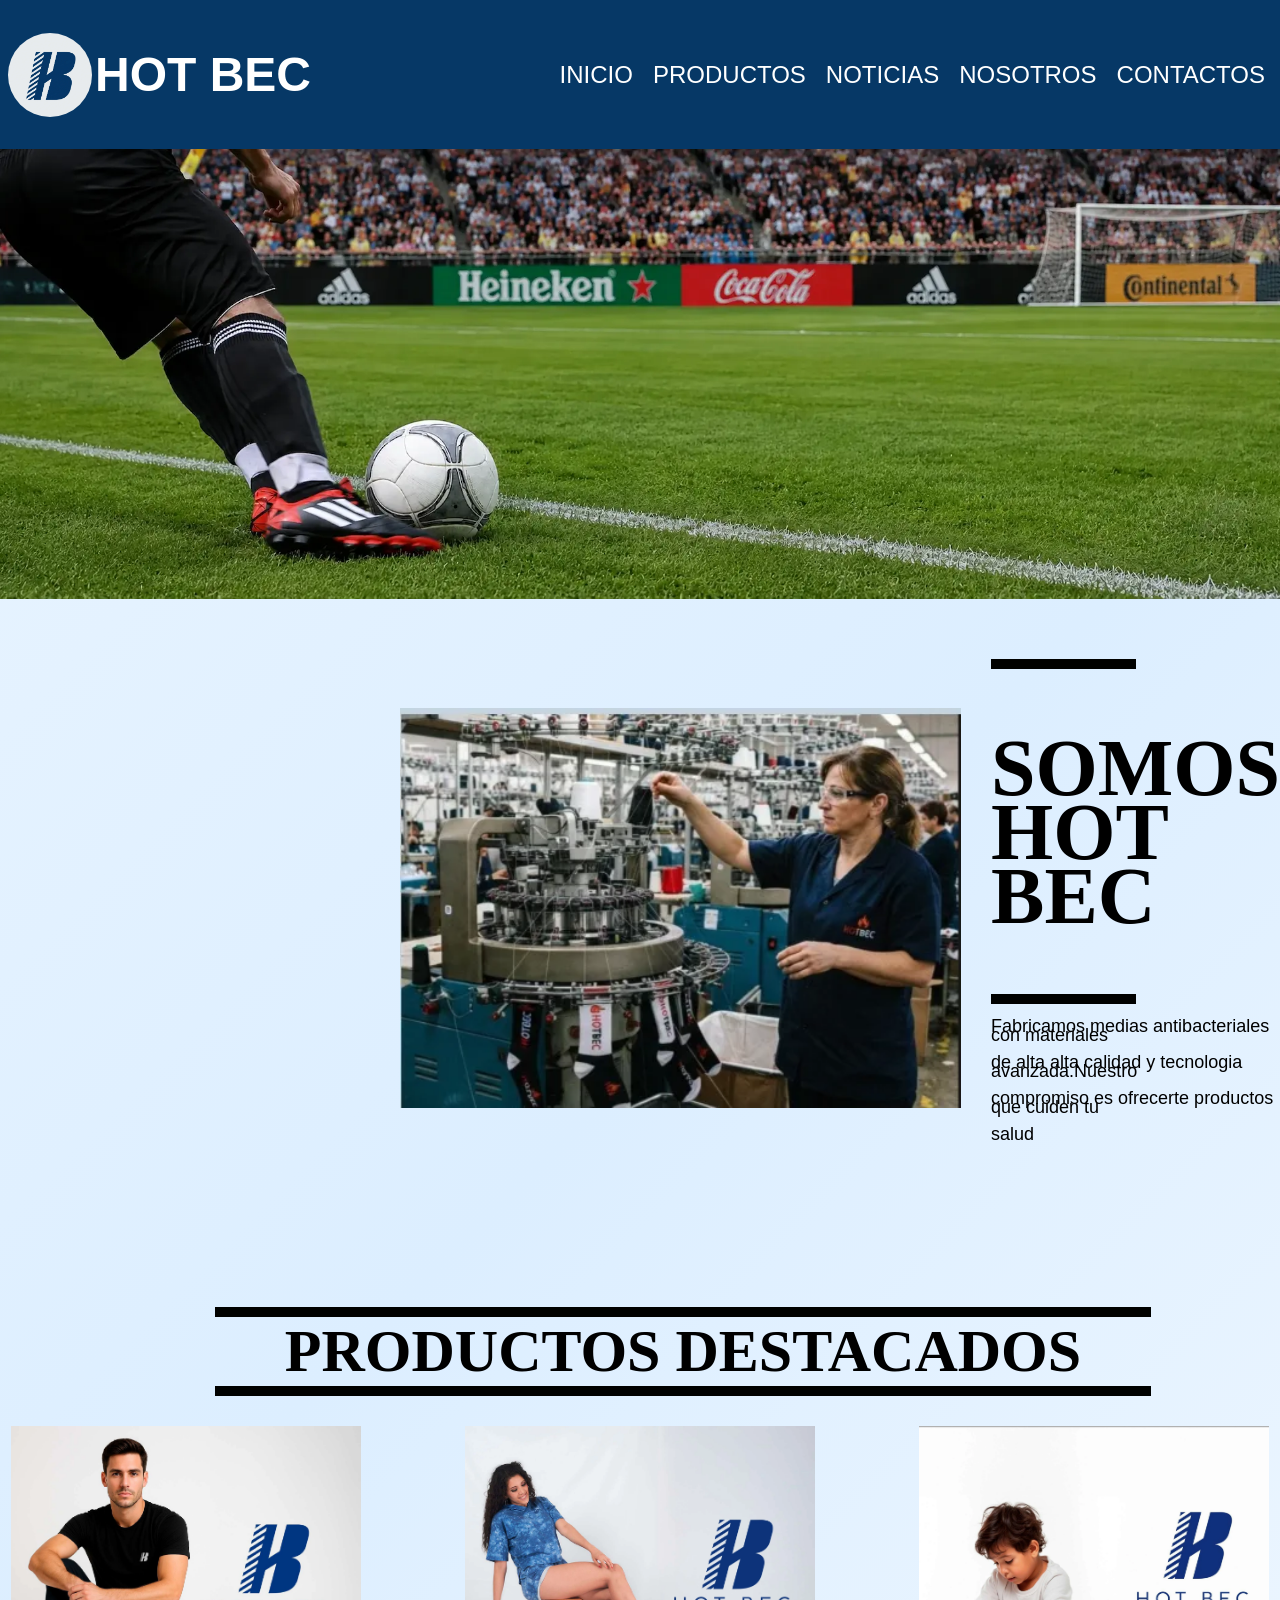
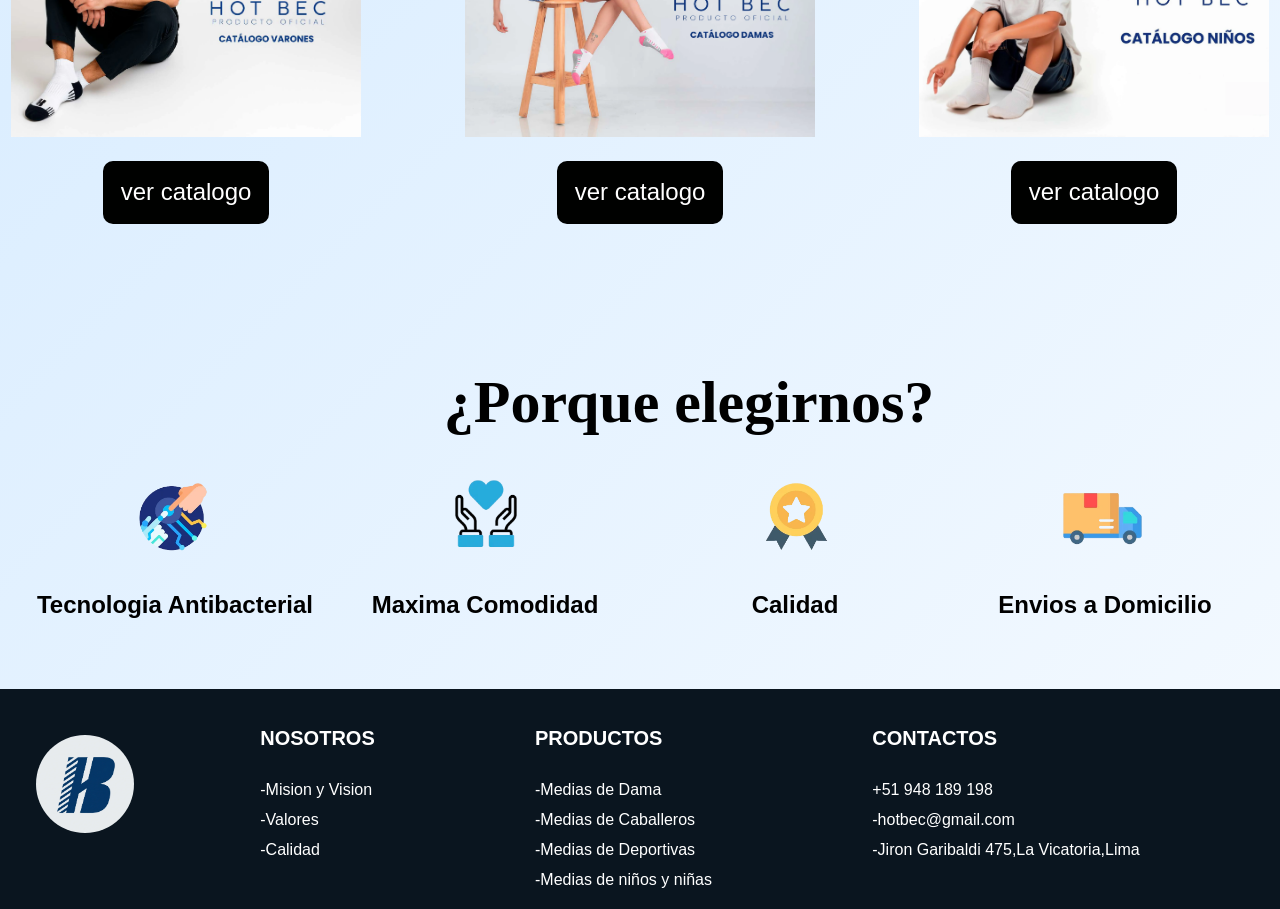
<file: index.html>
<!DOCTYPE html>
<html lang="es">
<head>
<title>HOT BEC</title> 
<meta name="viewport" content="width=device-width, initial-scale=1.0">
<meta name="description" content="Descubre HOT BEC, una marca de medias antibacteriales que ofrece comodidad, calidad y diseños para toda la familia.">
</head>
<link rel="stylesheet" 
href="style.css"> 
<body>
<header class="encabezado">
    <div class="logos">
    <img src="imagenes/logo.webp"
    alt="logo de hotbec" class="logo">
<h1>HOT BEC</h1> 
    </div>
<nav>
<a href="index.html">INICIO</a> 
<a href="Productos.html">PRODUCTOS</a>
<a href="Noticias.html">NOTICIAS</a>
<a href="Nosotros.html">NOSOTROS</a>
<a href="Contactos.html">CONTACTOS</a>
</nav> 
</header>
  <!-- Banner -->

      <div class="contenedor-carrusel">
  <div class="diapositiva activa"> 
     <img src="imagenes/carrusel1.webp" alt="Imagen 1"></div>

  <div class="diapositiva">  
    <img src="imagenes/carrusel2.webp" alt="Imagen 2"></div>

  <div class="diapositiva"> 
     <img src="imagenes/carrusel3.webp" alt="Imagen 3"></div>

       </div>
<main>
      
   <section class="inicio_1">
<img src="imagenes/somoshotbec.webp" alt="Presentación de HOT BEC y sus medias antibacteriales"/>
    <div>
        <div class="titulo-hotbec">
            <h1>SOMOS HOT BEC</h1>
        </div>
<P>Fabricamos medias antibacteriales con  materiales</P> <P>de alta alta calidad y tecnologia avanzada.Nuestro</P> 
<P> compromiso es ofrecerte productos que cuiden tu </P> <P> salud </P> 
    </div>
    </section>
          <section class="inicio_2">
<h1>PRODUCTOS DESTACADOS</h1>
                  <div class="productos">
<div class="producto">
    <img src="imagenes/varones-hot-bec_page-1-1.webp" alt="Catálogo de medias para varones"/>  <a href="Productos.html">ver catalogo</a>
</div>
<div class="producto">
<img src="imagenes/damas-hot-bec_page-1-1.webp" alt="Catálogo de medias para damas"/>    <a href="Productos.html">ver catalogo</a>
</div>
<div class="producto">
<img src="imagenes/ninos-hot-bec_page-1-1-1.webp" alt="Catálogo de medias para niños"/>  <a href="Productos.html">ver catalogo</a>
</div>
                      </div>
             </section>
      
      <section class="inicio_3">
        <h1>¿Porque elegirnos?</h1>
        <div class="beneficios">
<div class="beneficio">
<img src="imagenes/tecnoilogia.webp" alt="Tecnología antibacterial aplicada a las medias"/> <h2>Tecnologia Antibacterial</h2> 
</div> 
<div class="beneficio">
<img src="imagenes/comodiad.webp" alt="Comodidad para el uso diario" /> <h2>Maxima Comodidad</h2> 
</div> 
<div class="beneficio">
<img src="imagenes/calidad.webp" alt="Materiales de calidad para nuestras medias"/><h2>Calidad</h2>
</div> 
<div class="beneficio">
 <img src="imagenes/pedidos.webp" alt="Atención y pedidos de productos HOT BEC"/><h2>Envios a Domicilio</h2>
 </div>
          </div>
</section>
</main>
<footer>
    <div class="footer-logo">
        <img src="imagenes/logo.webp" 
        alt="logo de hotbec">
    </div>
    <div class="contenido">
            <div class="columna">
       <h3><a href="Nosotros.html">NOSOTROS</a> </h3>
 <a href="Nosotros.html">-Mision y Vision</a>
 <a href="Nosotros.html">-Valores</a>
 <a href="Nosotros.html">-Calidad</a>
           </div>
           <div class="columna">
       <h3> <a href="Productos.html">PRODUCTOS</a></h3>
<a href="Productos.html">-Medias de Dama</a>
<a href="Productos.html">-Medias de Caballeros</a>
<a href="Productos.html">-Medias de Deportivas</a>
<a href="Productos.html">-Medias de niños y niñas</a>
           </div>
           <div class="columna">
       <h3> <a href="Contactos.html">CONTACTOS</a> </h3>
<a href="https://wa.me/51948189198" target="_blank"> +51 948 189 198</a>
<a href="mailto:hotbec@gmail.com">-hotbec@gmail.com</a>
<a href="Contactos.html #ubicacion">-Jiron Garibaldi 475,La Vicatoria,Lima</a>
            </div>
</div>
</footer>
<script>
    let indice = 0;
    const imagenes = document.querySelectorAll(".diapositiva");

    setInterval(function() {
        imagenes[indice].classList.remove("activa");
        indice = (indice + 1) % imagenes.length;
        imagenes[indice].classList.add("activa");
    }, 2000);
</script>
</body>
</file>
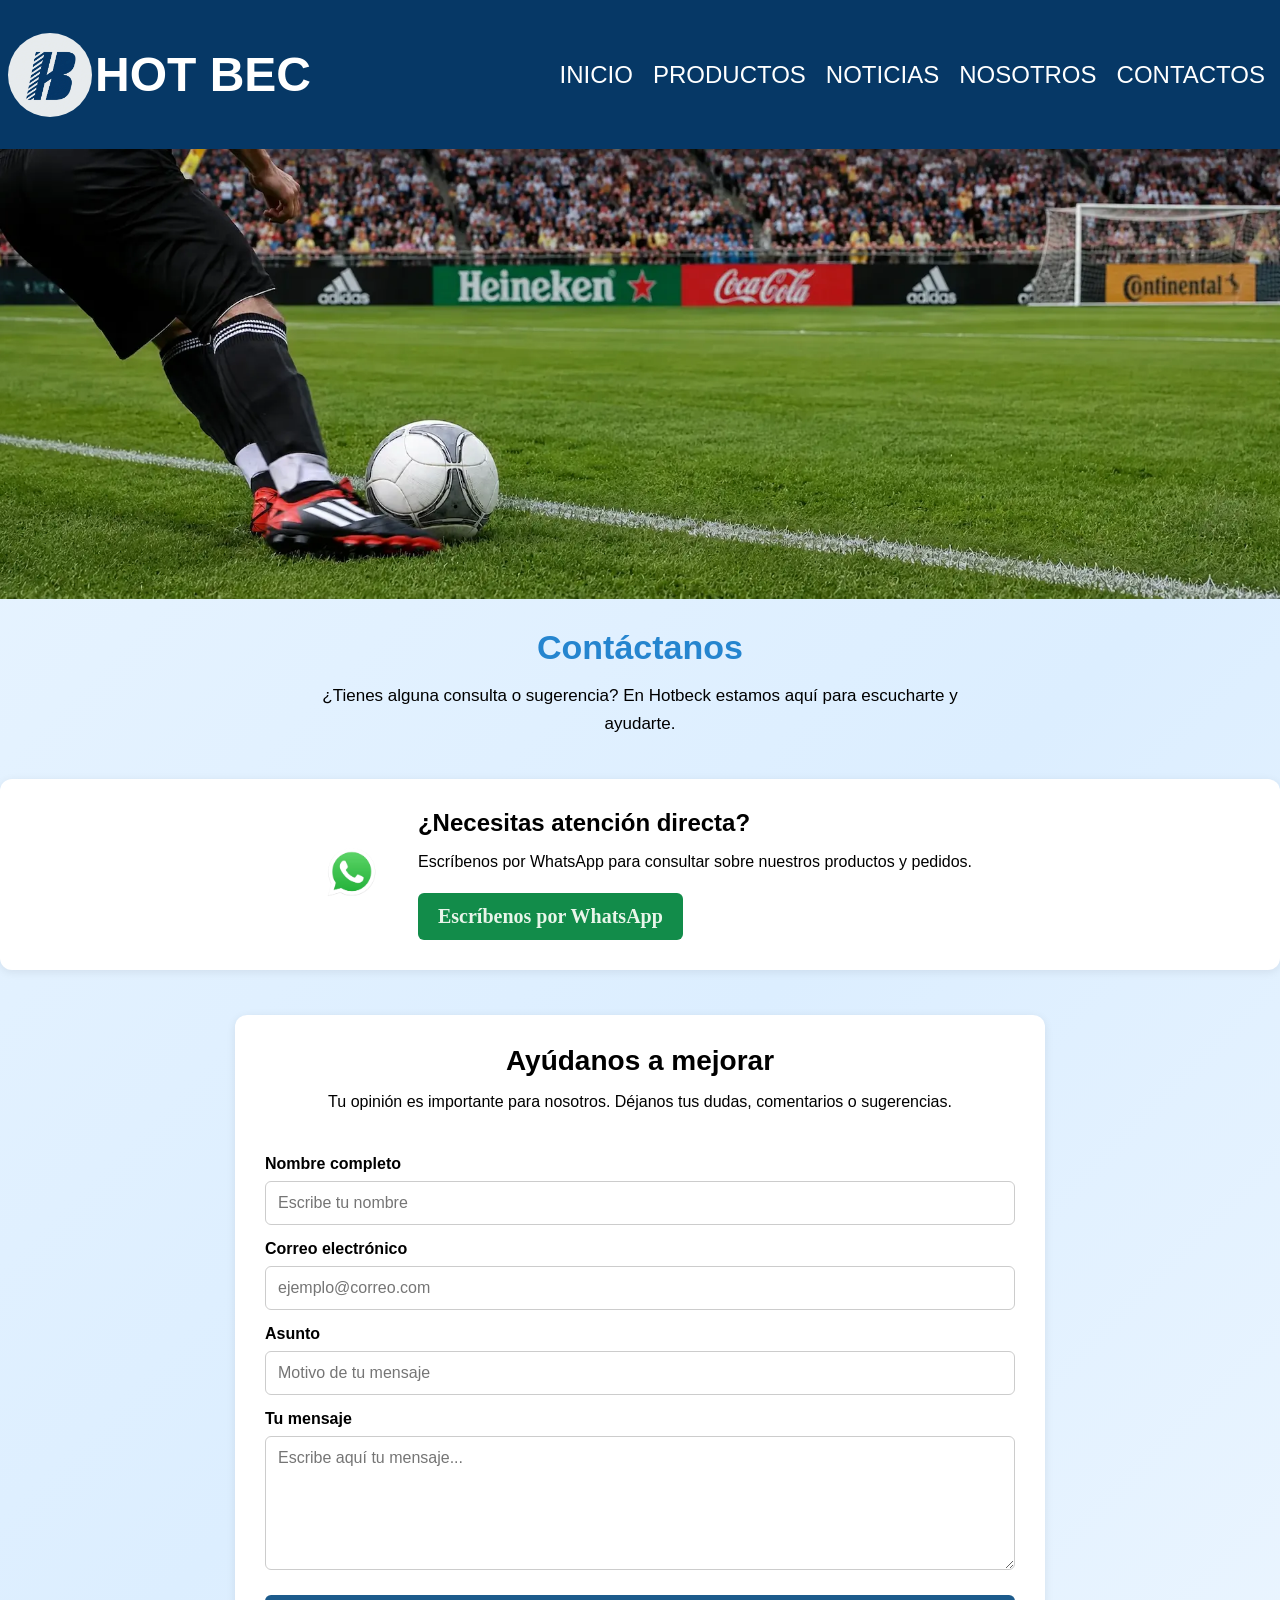
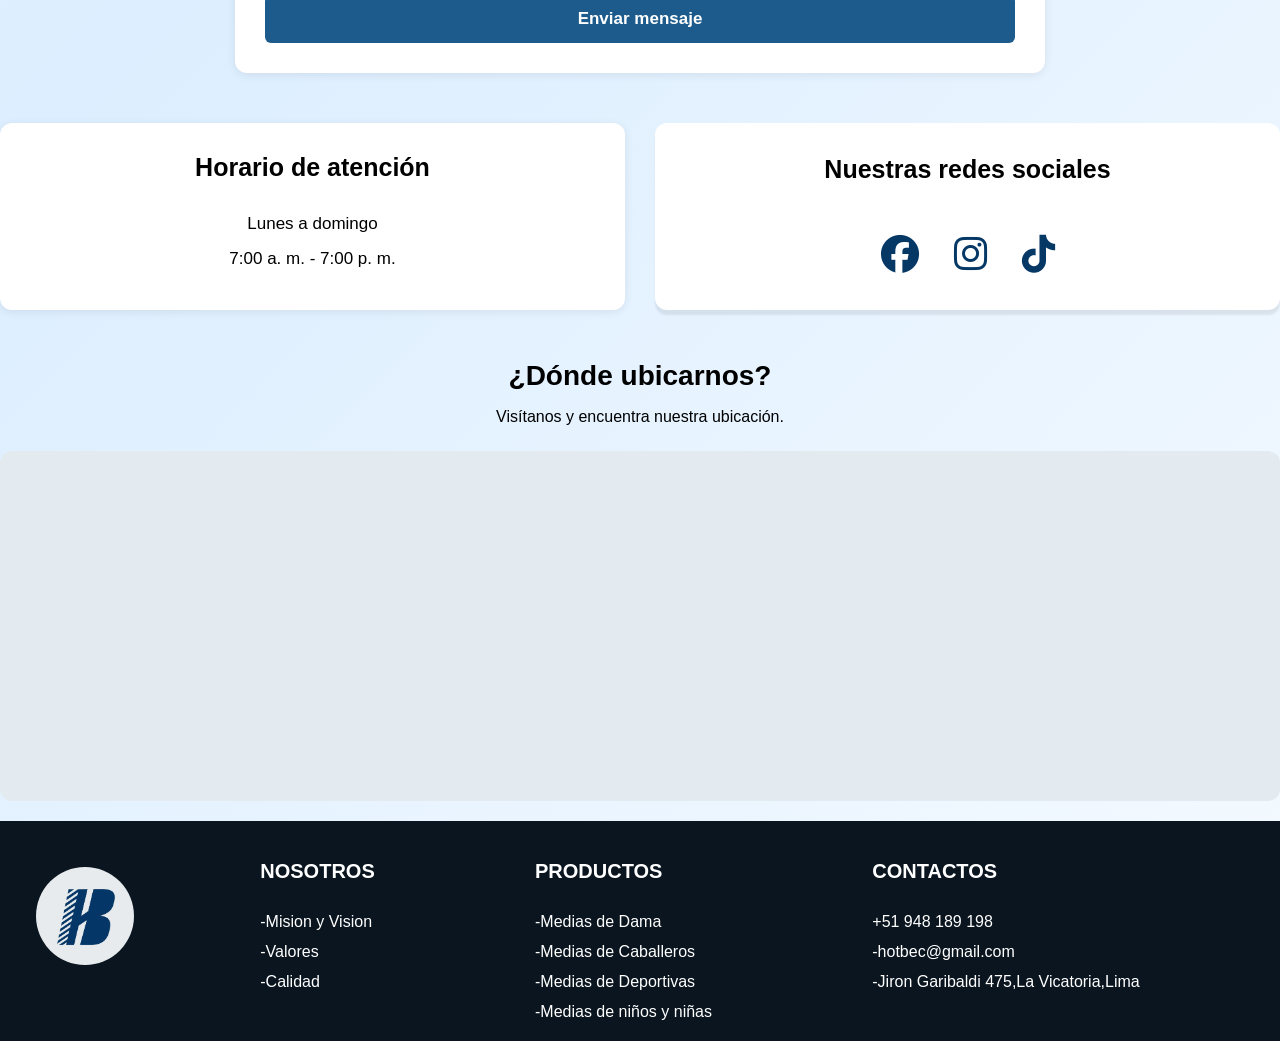
<file: Contactos.html>
<!DOCTYPE html>
<html lang="es">
<head>  <meta name="viewport" content="width=device-width, initial-scale=1.0">
    <meta name="description" content="Descubre HOT BEC, una marca de medias antibacteriales que ofrece comodidad, calidad y diseños para toda la familia.">
    <link rel="stylesheet" href="https://cdnjs.cloudflare.com/ajax/libs/font-awesome/6.5.2/css/all.min.css">
<title>HOT BEC</title>
</head>

<link rel="stylesheet" 
href="style.css">

<body>
<header class="encabezado">
    <div class="logos">
    <img src="imagenes/logo.webp"
    alt="logo de hotbec" class="logo">
<h1>HOT BEC</h1> 
    </div>
<nav>
<a href="index.html">INICIO</a> 
<a href="Productos.html">PRODUCTOS</a>
<a href="Noticias.html">NOTICIAS</a>
<a href="Nosotros.html">NOSOTROS</a>
<a href="Contactos.html">CONTACTOS</a>

</nav> 

</header>
<!-- Banner -->

      <div class="contenedor-carrusel">
  <div class="diapositiva activa"> 
     <img src="imagenes/carrusel1.webp" alt="Imagen 1"></div>

  <div class="diapositiva">  
    <img src="imagenes/carrusel2.webp" alt="Imagen 2"></div>

  <div class="diapositiva"> 
     <img src="imagenes/carrusel3.webp" alt="Imagen 3"></div>

       </div>
<main id="contacto">
    <section class="bienvenida-contacto">

        <h1>Contáctanos</h1>
        <p>
            ¿Tienes alguna consulta o sugerencia?
            En Hotbeck estamos aquí para escucharte
            y ayudarte.
        </p>
    </section>

    <section class="atencion-whatsapp">

        <div class="icono-whatsapp">
            <img src="imagenes/WASA.webp"
                 alt="WhatsApp">
        </div>

        <div class="texto-whatsapp">

            <h2>¿Necesitas atención directa?</h2>
            <p>
                Escríbenos por WhatsApp para consultar
                sobre nuestros productos y pedidos.
            </p>
            <a href="https://wa.me/51948189198"
               target="_blank"
               rel="noopener noreferrer">
                Escríbenos por WhatsApp
            </a>

        </div>

    </section>
    <!-- FORMULARIO DE CONTACTO -->
    <section class="formulario-contacto">

        <h2>Ayúdanos a mejorar</h2>

        <p class="descripcion-formulario">
            Tu opinión es importante para nosotros.
            Déjanos tus dudas, comentarios o sugerencias.
        </p>

       <form action="https://formsubmit.co/nathalyluzz@gmail.com" method="POST">

            <label for="nombre">
                Nombre completo
            </label>

            <input type="text"
                   id="nombre"
                   name="nombre"
                   placeholder="Escribe tu nombre"
                   required>
            <label for="correo">
                Correo electrónico
            </label>

            <input type="email"
                   id="correo"
                   name="correo"
                   placeholder="ejemplo@correo.com"
                   required>
            <label for="asunto">
                Asunto
            </label>

            <input type="text"
                   id="asunto"
                   name="asunto"
                   placeholder="Motivo de tu mensaje"
                   required>
            <label for="mensaje">
                Tu mensaje
            </label>
            <textarea id="mensaje"
                      name="mensaje"
                      rows="6"
                      placeholder="Escribe aquí tu mensaje..."
                      required></textarea>
            <button type="submit">
                Enviar mensaje
            </button>
        </form>

    </section>
    <section class="informacion-contacto">

        <!-- HORARIO DE ATENCIÓN -->
        <div class="horario-contacto">

            <h2>Horario de atención</h2>

            <div class="detalle-horario">
                <p>Lunes a domingo</p>
                <p>7:00 a. m. - 7:00 p. m.</p>
            </div>
        </div>
         <!-- redes sociales-->
       <div class="redes-sociales">
    <h2>Nuestras redes sociales</h2>

    <div class="iconos-redes">
        <a href="https://www.facebook.com/HotBecPeru"
           target="_blank"  rel="noopener noreferrer" aria-label="Facebook">
            <i class="fa-brands fa-facebook"></i>
        </a>

        <a href="https://www.instagram.com/hotbecperu?cplk=MW41a2MwcmpvdDB6dQ=="
           target="_blank"  rel="noopener noreferrer" aria-label="Instagram">
            <i class="fa-brands fa-instagram"></i>
        </a>

        <a href="https://www.tiktok.com/@TU-CUENTA"
           target="_blank"  rel="noopener noreferrer" aria-label="TikTok">
            <i class="fa-brands fa-tiktok"></i>
        </a>
    </div>
</div>
    </section>
    <section class="ubicacion-contacto">

        <h2>¿Dónde ubicarnos?</h2>

        <p>
            Visítanos y encuentra nuestra ubicación.
        </p>

        <div class="mapa-contacto">
           <iframe src="https://www.google.com/maps/embed?pb=!1m18!1m12!1m3!1d975.4261287244964!2d-77.0172178714994!3d-12.063840199257813!2m3!1f0!2f0!3f0!3m2!1i1024!2i768!4f13.1!3m3!1m2!1s0x9105c898b61f028f%3A0xfaa07bfac4ad2f9a!2sJr.%20Luis%20Giribaldi%20475%2C%20La%20Victoria%2015018!5e0!3m2!1ses-419!2spe!4v1792029435661!5m2!1ses-419!2spe" width="600" height="450" style="border:0;" allowfullscreen="" loading="lazy"  title="Ubicación de nuestro negocio en Google Maps" referrerpolicy="strict-origin-when-cross-origin">
           </iframe>
        </div>

    </section>
    </main>
    <footer>
    <div class="footer-logo">
        <img src="imagenes/logo.webp" 
        alt="logo de hotbec">
    </div>
    <div class="contenido">
            <div class="columna">
       <h3><a href="Nosotros.html">NOSOTROS</a> </h3>
 <a href="Nosotros.html">-Mision y Vision</a>
 <a href="Nosotros.html">-Valores</a>
 <a href="Nosotros.html">-Calidad</a>
           </div>
           <div class="columna">
       <h3> <a href="Productos.html">PRODUCTOS</a></h3>
<a href="Productos.html">-Medias de Dama</a>
<a href="Productos.html">-Medias de Caballeros</a>
<a href="Productos.html">-Medias de Deportivas</a>
<a href="Productos.html">-Medias de niños y niñas</a>
           </div>
           <div class="columna">
       <h3> <a href="Contactos.html">CONTACTOS</a> </h3>
<a href="https://wa.me/51948189198" target="_blank"> +51 948 189 198</a>
<a href="mailto:hotbec@gmail.com">-hotbec@gmail.com</a>
<a href="Contactos.html #ubicacion">-Jiron Garibaldi 475,La Vicatoria,Lima</a>
            </div>
</div>
</footer>
    
<script>
    let indice = 0;
    const imagenes = document.querySelectorAll(".diapositiva");

    setInterval(function() {
        imagenes[indice].classList.remove("activa");
        indice = (indice + 1) % imagenes.length;
        imagenes[indice].classList.add("activa");
    }, 2000);
</script>
</body>
</file>
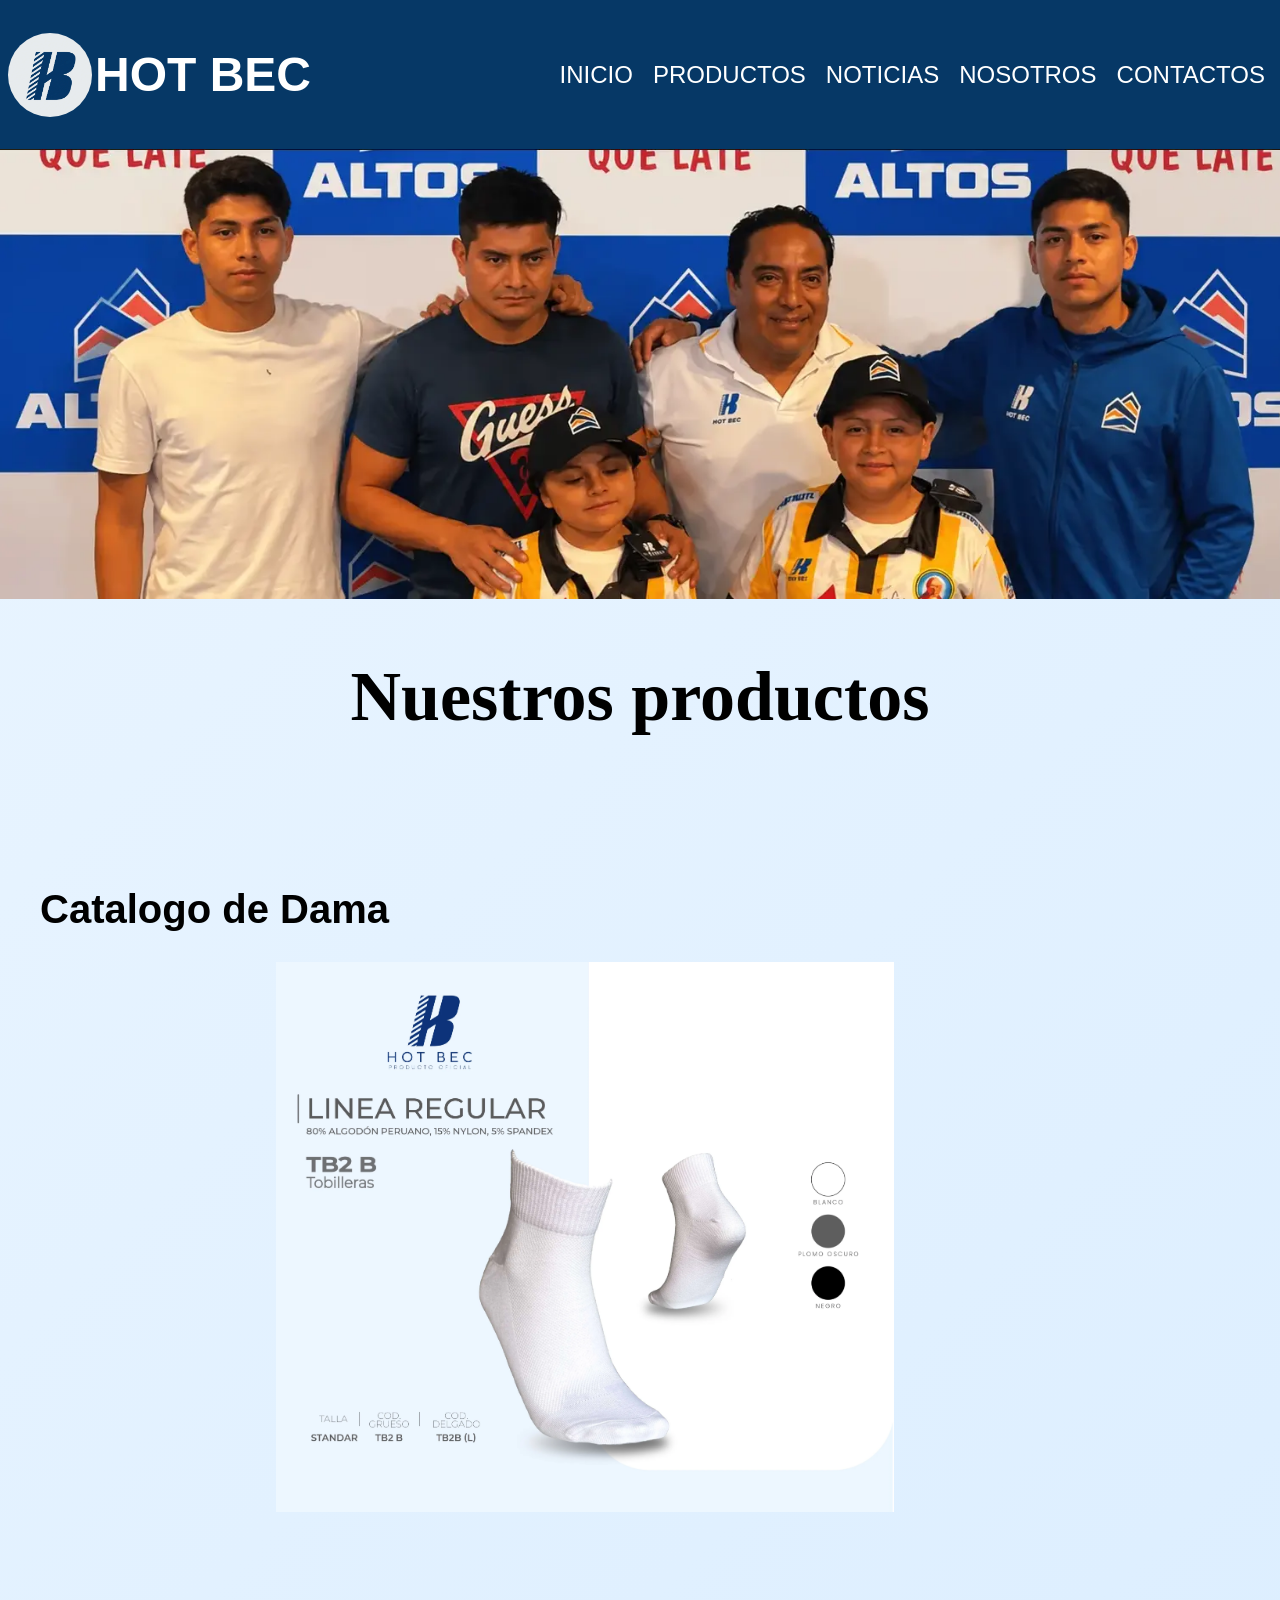
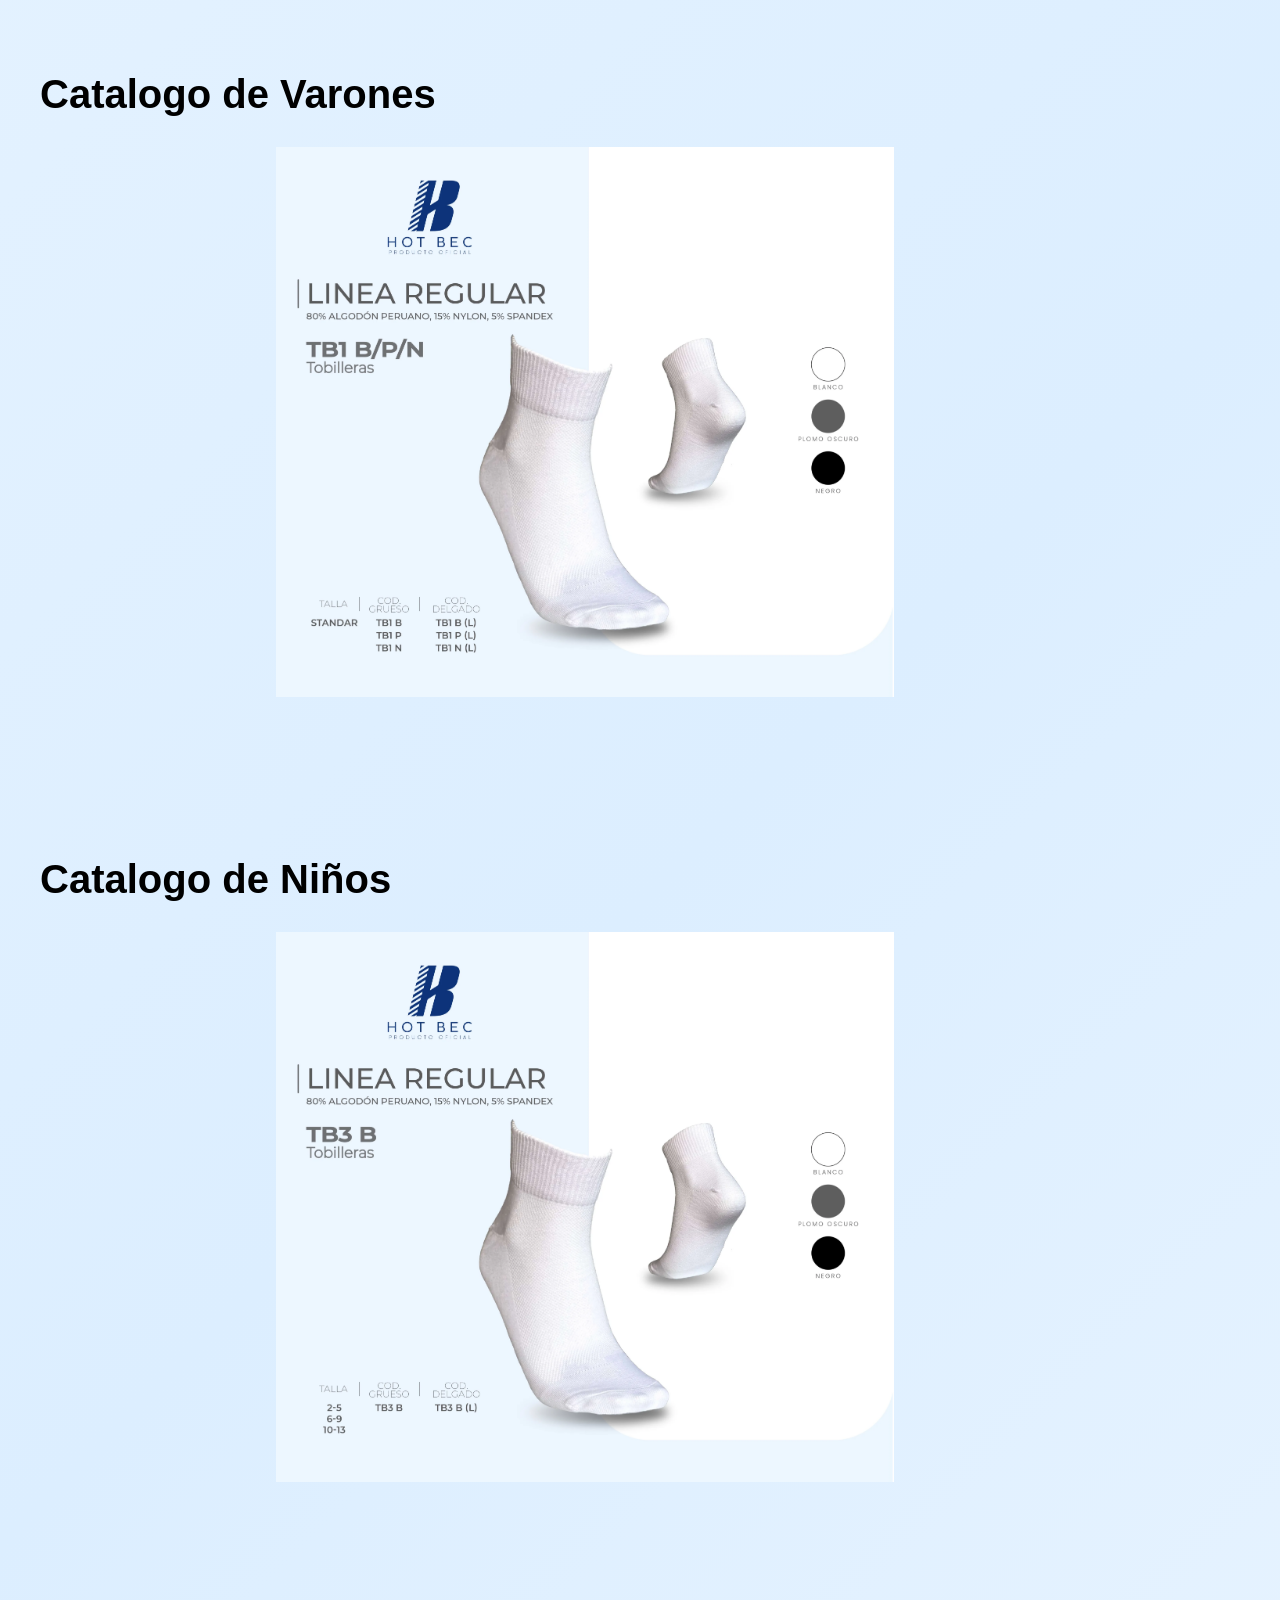
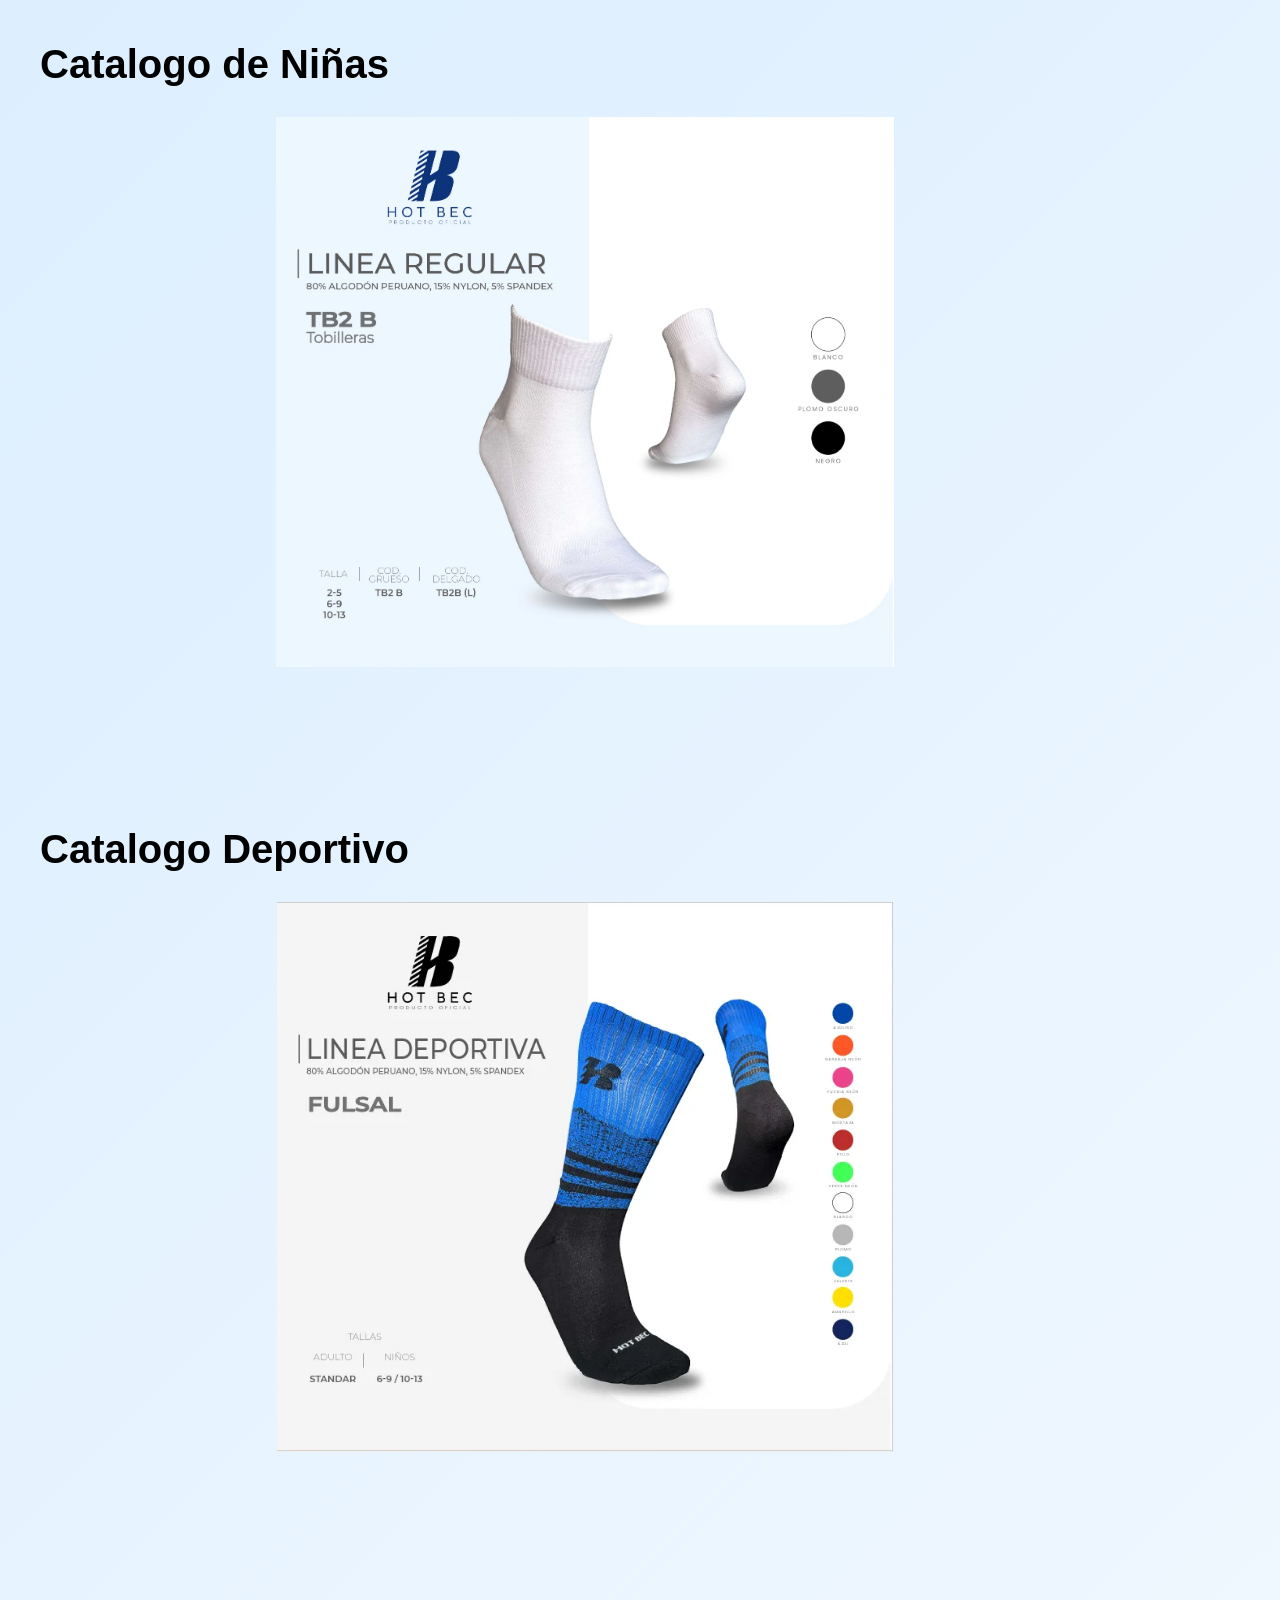
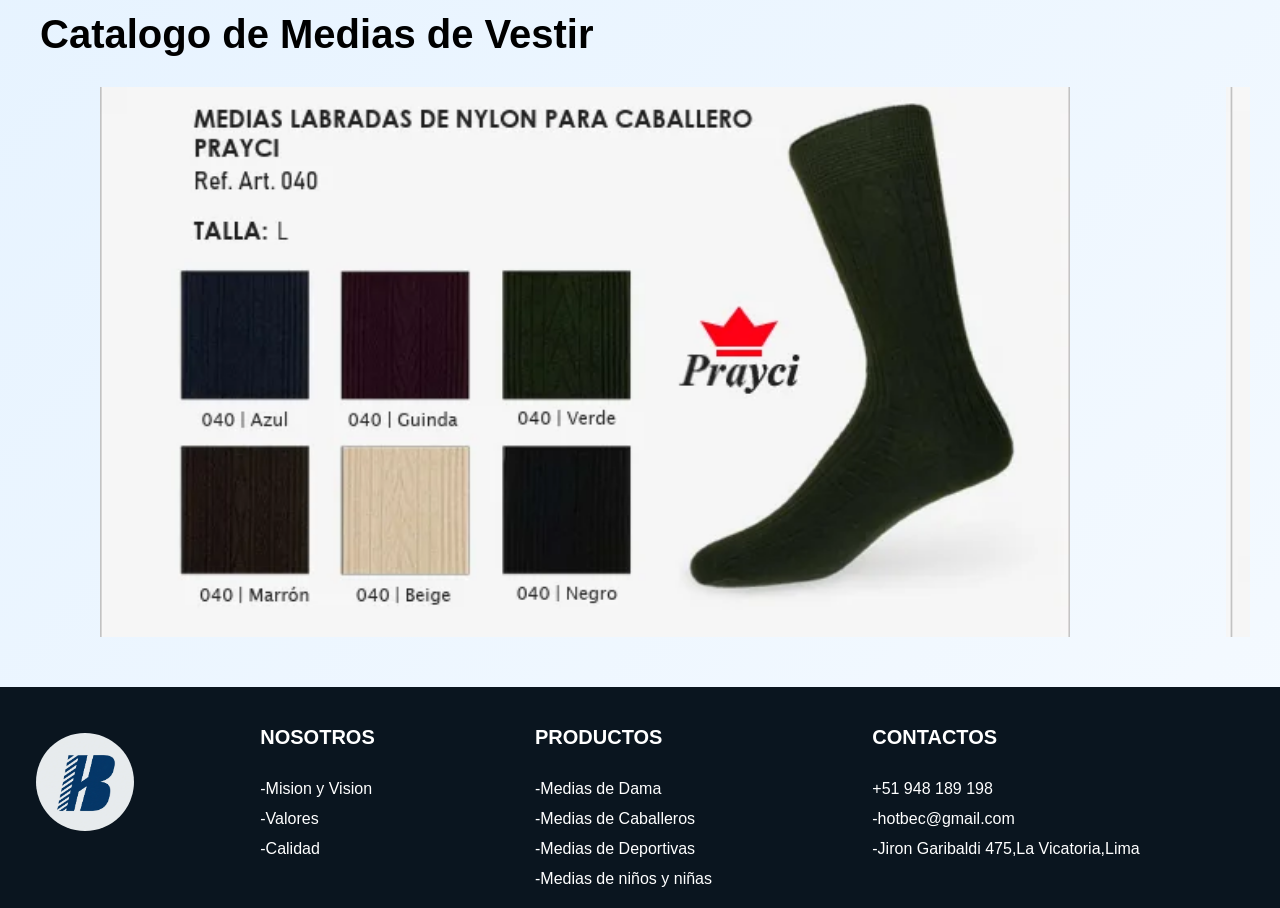
<file: Productos.html>
<!DOCTYPE html>
<html lang="es">
<head>
<title>HOT BEC</title>
<meta name="viewport" content="width=device-width, initial-scale=1.0">
<meta name="description" content="Descubre HOT BEC, una marca de medias antibacteriales que ofrece comodidad, calidad y diseños para toda la familia.">
</head>
<link rel="stylesheet" 
href="style.css">
<body>
<header class="encabezado">
    <div class="logos">
    <img src="imagenes/logo.webp"
    alt="logo de hotbec" class="logo">
<h1>HOT BEC</h1> 
    </div>
<nav>
<a href="index.html">INICIO</a> 
<a href="Productos.html">PRODUCTOS</a>
<a href="Noticias.html">NOTICIAS</a>
<a href="Nosotros.html">NOSOTROS</a>
<a href="Contactos.html">CONTACTOS</a>
</nav> 
</header>
<!-- Banner -->

      <div class="contenedor-carrusel">
  <div class="diapositiva activa"> 
     <img src="imagenes/carrusel1.webp" alt="Imagen 1"></div>

  <div class="diapositiva">  
    <img src="imagenes/carrusel2.webp" alt="Imagen 2"></div>

  <div class="diapositiva"> 
     <img src="imagenes/carrusel3.webp" alt="Imagen 3"></div>

       </div>
<main class="PP">
 <section class="catalogo">
        <h2>Nuestros productos</h2>
    <h3>Catalogo de Dama</h3>
 <div class="carruzel"> 
    <a 
    href="https://wa.me/51948189198?text=
    Hola%2C%20me%20interesa%20este
    %20producto%20con%20c%C3%B3digo%20TB2_B"
     target="_blank">
        <img src="CATALOGO/DAMAS-HOT-BEC/DAMAS HOT BEC_page-0002.webp"
        alt="Producto 1">
    </a>
      <a 
    href="https://wa.me/51948189198?text=
    Hola%2C%20me%20interesa%20este
    %20producto%20con%20c%C3%B3digo%20TB2_ND"
     target="_blank">
        <img src="CATALOGO/DAMAS-HOT-BEC/DAMAS HOT BEC_page-0003.webp"
        alt="Producto 2">
    </a>
  <a 
    href="https://wa.me/51948189198?text=
    Hola%2C%20me%20interesa%20este
    %20producto%20con%20c%C3%B3digo%20TB2_BCH(R)"
     target="_blank">
        <img src="CATALOGO/DAMAS-HOT-BEC/DAMAS HOT BEC_page-0004.webp"
        alt="Producto 3">
    </a>
    <a 
    href="https://wa.me/51948189198?text=
    Hola%2C%20me%20interesa%20este
    %20producto%20con%20c%C3%B3digo%20TB2_PCH(R)"
     target="_blank">
        <img src="CATALOGO/DAMAS-HOT-BEC/DAMAS HOT BEC_page-0005.webp"
        alt="Producto 4">
    </a>
    <a 
    href="https://wa.me/51948189198?text=
    Hola%2C%20me%20interesa%20este
    %20producto%20con%20c%C3%B3digo%20TB2C"
     target="_blank">
        <img src="CATALOGO/DAMAS-HOT-BEC/DAMAS HOT BEC_page-0006.webp"
        alt="Producto 5">
    </a>
    <a 
    href="https://wa.me/51948189198?text=
    Hola%2C%20me%20interesa%20este
    %20producto%20con%20c%C3%B3digo%20TL2"
     target="_blank">
        <img src="CATALOGO/DAMAS-HOT-BEC/DAMAS HOT BEC_page-0007.webp"
        alt="Producto 6">
    </a>
    <a 
    href="https://wa.me/51948189198?text=
    Hola%2C%20me%20interesa%20este
    %20producto%20con%20c%C3%B3digo%20TL2 C"
     target="_blank">
        <img src="CATALOGO/DAMAS-HOT-BEC/DAMAS HOT BEC_page-0008.webp"
        alt="Producto 7">
    </a>
    <a 
    href="https://wa.me/51948189198?text=
    Hola%2C%20me%20interesa%20este
    %20producto%20con%20c%C3%B3digo%20TL2 BD"
     target="_blank">
        <img src="CATALOGO/DAMAS-HOT-BEC/DAMAS HOT BEC_page-0009.webp"
        alt="Producto 8">
    </a>
    <a 
    href="https://wa.me/51948189198?text=
    Hola%2C%20me%20interesa%20este
    %20producto%20con%20c%C3%B3digo%20TL2 PD"
     target="_blank">
        <img src="CATALOGO/DAMAS-HOT-BEC/DAMAS HOT BEC_page-0010.webp"
        alt="Producto 9">
    </a>
    <a 
    href="https://wa.me/51948189198?text=
    Hola%2C%20me%20interesa%20este
    %20producto%20con%20c%C3%B3digo%20TL2 BCH(R)"
     target="_blank">
        <img src="CATALOGO/DAMAS-HOT-BEC/DAMAS HOT BEC_page-0011.webp"
        alt="Producto 10">
    </a>
    <a 
    href="https://wa.me/51948189198?text=
    Hola%2C%20me%20interesa%20este
    %20producto%20con%20c%C3%B3digo%20TL2BCH"
     target="_blank">
        <img src="CATALOGO/DAMAS-HOT-BEC/DAMAS HOT BEC_page-0012.webp"
        alt="Producto 11">
    </a>
    <a 
    href="https://wa.me/51948189198?text=
    Hola%2C%20me%20interesa%20este
    %20producto%20con%20c%C3%B3digo%20TL2 BCH"
     target="_blank">
        <img src="CATALOGO/DAMAS-HOT-BEC/DAMAS HOT BEC_page-0013.webp"
        alt="Producto 12">
    </a>
    <a 
    href="https://wa.me/51948189198?text=
    Hola%2C%20me%20interesa%20este
    %20producto%20con%20c%C3%B3digo%20TL2 BCH"
     target="_blank">
        <img src="CATALOGO/DAMAS-HOT-BEC/DAMAS HOT BEC_page-0014.webp"
        alt="Producto 13">
    </a>
    <a 
    href="https://wa.me/51948189198?text=
    Hola%2C%20me%20interesa%20este
    %20producto%20con%20c%C3%B3digo%20TL1"
     target="_blank">
        <img src="CATALOGO/DAMAS-HOT-BEC/DAMAS HOT BEC_page-0015.webp"
        alt="Producto 14">
    </a>
    <a 
    href="https://wa.me/51948189198?text=
    Hola%2C%20me%20interesa%20este
    %20producto%20con%20c%C3%B3digo%20TL1 2"
     target="_blank">
        <img src="CATALOGO/DAMAS-HOT-BEC/DAMAS HOT BEC_page-0016.webp"
        alt="Producto 15">
    </a>
    <a 
    href="https://wa.me/51948189198?text=
    Hola%2C%20me%20interesa%20este
    %20producto%20con%20c%C3%B3digo%20UT2"
     target="_blank">
        <img src="CATALOGO/DAMAS-HOT-BEC/DAMAS HOT BEC_page-0017.webp"
        alt="Producto 16">
    </a>
 </div>

 </section> 
 <! CATALOGO DE VARONES >
 <section class="catalogo">
    <h3>Catalogo de Varones</h3>
 <div class="carruzel"> 
    <a 
    href="https://wa.me/51948189198?text=
    Hola%2C%20me%20interesa%20este
    %20producto%20con%20c%C3%B3digo%20TB1_B/P/N"
     target="_blank">
        <img src="CATALOGO/VARONES HOT BEC/VARONES HOT BEC_page-0002.webp"
        alt="Producto 1">
    </a>
      <a 
    href="https://wa.me/51948189198?text=
    Hola%2C%20me%20interesa%20este
    %20producto%20con%20c%C3%B3digo%20TB1 ND"
     target="_blank">
        <img src="CATALOGO/VARONES HOT BEC/VARONES HOT BEC_page-0003.webp"
        alt="Producto 2">
    </a>
  <a 
    href="https://wa.me/51948189198?text=
    Hola%2C%20me%20interesa%20este
    %20producto%20con%20c%C3%B3digo%20TB1 PD"
     target="_blank">
        <img src="CATALOGO/VARONES HOT BEC/VARONES HOT BEC_page-0004.webp"
        alt="Producto 3">
    </a>
    <a 
    href="https://wa.me/51948189198?text=
    Hola%2C%20me%20interesa%20este
    %20producto%20con%20c%C3%B3digo%20TB1 BCH"
     target="_blank">
        <img src="CATALOGO/VARONES HOT BEC/VARONES HOT BEC_page-0005.webp"
        alt="Producto 4">
    </a>
    <a 
    href="https://wa.me/51948189198?text=
    Hola%2C%20me%20interesa%20este
    %20producto%20con%20c%C3%B3digo%20TB1 PCH(A)"
     target="_blank">
        <img src="CATALOGO/VARONES HOT BEC/VARONES HOT BEC_page-0006.webp"
        alt="Producto 5">
    </a>
    <a 
    href="https://wa.me/51948189198?text=
    Hola%2C%20me%20interesa%20este
    %20producto%20con%20c%C3%B3digo%20TB1 NCH(A)"
     target="_blank">
        <img src="CATALOGO/VARONES HOT BEC/VARONES HOT BEC_page-0007.webp"
        alt="Producto 6">
    </a>
    <a 
    href="https://wa.me/51948189198?text=
    Hola%2C%20me%20interesa%20este
    %20producto%20con%20c%C3%B3digo%20TL1 B A"
     target="_blank">
        <img src="CATALOGO/VARONES HOT BEC/VARONES HOT BEC_page-0008.webp"
        alt="Producto 7">
    </a>
    <a 
    href="https://wa.me/51948189198?text=
    Hola%2C%20me%20interesa%20este
    %20producto%20con%20c%C3%B3digo%20TL1 BD"
     target="_blank">
        <img src="CATALOGO/VARONES HOT BEC/VARONES HOT BEC_page-0009.webp"
        alt="Producto 8">
    </a>
    <a 
    href="https://wa.me/51948189198?text=
    Hola%2C%20me%20interesa%20este
    %20producto%20con%20c%C3%B3digo%20TL1 ND"
     target="_blank">
        <img src="CATALOGO/VARONES HOT BEC/VARONES HOT BEC_page-0010.webp"
        alt="Producto 9">
    </a>
    <a 
    href="https://wa.me/51948189198?text=
    Hola%2C%20me%20interesa%20este
    %20producto%20con%20c%C3%B3digo%20TL1 NCH(A)"
     target="_blank">
        <img src="CATALOGO/VARONES HOT BEC/VARONES HOT BEC_page-0011.webp"
        alt="Producto 10">
    </a>
    <a 
    href="https://wa.me/51948189198?text=
    Hola%2C%20me%20interesa%20este
    %20producto%20con%20c%C3%B3digo%20TL1 PCH (A)"
     target="_blank">
        <img src="CATALOGO/VARONES HOT BEC/VARONES HOT BEC_page-0012.webp"
        alt="Producto 11">
    </a>
 <a 
    href="https://wa.me/51948189198?text=
    Hola%2C%20me%20interesa%20este
    %20producto%20con%20c%C3%B3digo%20TL1 BCH (A)"
     target="_blank">
        <img src="CATALOGO/VARONES HOT BEC/VARONES HOT BEC_page-0013.webp"
        alt="Producto 12">
    </a>
     <a 
    href="https://wa.me/51948189198?text=
    Hola%2C%20me%20interesa%20este
    %20producto%20con%20c%C3%B3digo%20TOBULARES"
     target="_blank">
        <img src="CATALOGO/VARONES HOT BEC/VARONES HOT BEC_page-0014.webp"
        alt="Producto 13">
    </a>
     <a 
    href="https://wa.me/51948189198?text=
    Hola%2C%20me%20interesa%20este
    %20producto%20con%20c%C3%B3digo%20L1 BCH /PCH /NCH"
     target="_blank">
        <img src="CATALOGO/VARONES HOT BEC/VARONES HOT BEC_page-0015.webp"
        alt="Producto 14">
    </a>
     <a 
    href="https://wa.me/51948189198?text=
    Hola%2C%20me%20interesa%20este
    %20producto%20con%20c%C3%B3digo%20TB1 COTTON"
     target="_blank">
        <img src="CATALOGO/VARONES HOT BEC/VARONES HOT BEC_page-0016.webp"
        alt="Producto 15">
    </a>
     <a 
    href="https://wa.me/51948189198?text=
    Hola%2C%20me%20interesa%20este
    %20producto%20con%20c%C3%B3digo%20TB1 BCH"
     target="_blank">
        <img src="CATALOGO/VARONES HOT BEC/VARONES HOT BEC_page-0017.webp"
        alt="Producto 16">
    </a>
     <a 
    href="https://wa.me/51948189198?text=
    Hola%2C%20me%20interesa%20este
    %20producto%20con%20c%C3%B3digo%20TB1 PCH"
     target="_blank">
        <img src="CATALOGO/VARONES HOT BEC/VARONES HOT BEC_page-0018.webp"
        alt="Producto 17">
    </a>
     <a 
    href="https://wa.me/51948189198?text=
    Hola%2C%20me%20interesa%20este
    %20producto%20con%20c%C3%B3digo%20TL1 COTTON"
     target="_blank">
        <img src="CATALOGO/VARONES HOT BEC/VARONES HOT BEC_page-0019.webp"
        alt="Producto 18">
    </a>
     <a 
    href="https://wa.me/51948189198?text=
    Hola%2C%20me%20interesa%20este
    %20producto%20con%20c%C3%B3digo%20TL1 PCH"
     target="_blank">
        <img src="CATALOGO/VARONES HOT BEC/VARONES HOT BEC_page-0020.webp"
        alt="Producto 19">
    </a>
     <a 
    href="https://wa.me/51948189198?text=
    Hola%2C%20me%20interesa%20este
    %20producto%20con%20c%C3%B3digo%20TL1 BCH"
     target="_blank">
        <img src="CATALOGO/VARONES HOT BEC/VARONES HOT BEC_page-0021.webp"
        alt="Producto 20">
    </a>
     <a 
    href="https://wa.me/51948189198?text=
    Hola%2C%20me%20interesa%20este
    %20producto%20con%20c%C3%B3digo%20TB1 BCH"
     target="_blank">
        <img src="CATALOGO/VARONES HOT BEC/VARONES HOT BEC_page-0022.webp"
        alt="Producto 21">
    </a>
 </div>
 </section> 
                          <!CATALOGO DE NIÑOS>
 <section class="catalogo">
    <h3>Catalogo de Niños</h3>
 <div class="carruzel"> 
    <a 
    href="https://wa.me/51948189198?text=
    Hola%2C%20me%20interesa%20este
    %20producto%20con%20c%C3%B3digo%20TB3 B"
     target="_blank">
        <img src="CATALOGO/NINOS-HOT-BEC/NINOS HOT BEC_page-0002.webp"
        alt="Producto 1">
    </a>
      <a 
    href="https://wa.me/51948189198?text=
    Hola%2C%20me%20interesa%20este
    %20producto%20con%20c%C3%B3digo%20TL3 B"
     target="_blank">
        <img src="CATALOGO/NINOS-HOT-BEC/NINOS HOT BEC_page-0003.webp"
        alt="Producto 2">
    </a>
  <a 
    href="https://wa.me/51948189198?text=
    Hola%2C%20me%20interesa%20este
    %20producto%20con%20c%C3%B3digo%20TB3 BCH"
     target="_blank">
        <img src="CATALOGO/NINOS-HOT-BEC/NINOS HOT BEC_page-0004.webp"
        alt="Producto 3">
    </a>
      <a 
    href="https://wa.me/51948189198?text=
    Hola%2C%20me%20interesa%20este
    %20producto%20con%20c%C3%B3digo%20TB3 NCH"
     target="_blank">
        <img src="CATALOGO/NINOS-HOT-BEC/NINOS HOT BEC_page-0005.webp"
        alt="Producto 4">
    </a>
      <a 
    href="https://wa.me/51948189198?text=
    Hola%2C%20me%20interesa%20este
    %20producto%20con%20c%C3%B3digo%20TB3 PCH"
     target="_blank">
        <img src="CATALOGO/NINOS-HOT-BEC/NINOS HOT BEC_page-0006.webp"
        alt="Producto 5">
    </a>
      <a 
    href="https://wa.me/51948189198?text=
    Hola%2C%20me%20interesa%20este
    %20producto%20con%20c%C3%B3digo%20TB3 NCH"
     target="_blank">
        <img src="CATALOGO/NINOS-HOT-BEC/NINOS HOT BEC_page-0007.webp"
        alt="Producto 6">
    </a>
      <a 
    href="https://wa.me/51948189198?text=
    Hola%2C%20me%20interesa%20este
    %20producto%20con%20c%C3%B3digo%20TB3 PCH"
     target="_blank">
        <img src="CATALOGO/NINOS-HOT-BEC/NINOS HOT BEC_page-0008.webp"
        alt="Producto 7">
    </a>
      <a 
    href="https://wa.me/51948189198?text=
    Hola%2C%20me%20interesa%20este
    %20producto%20con%20c%C3%B3digo%20TB3 BCH"
     target="_blank">
        <img src="CATALOGO/NINOS-HOT-BEC/NINOS HOT BEC_page-0009.webp"
        alt="Producto 8">
    </a>

      <a 
    href="https://wa.me/51948189198?text=
    Hola%2C%20me%20interesa%20este
    %20producto%20con%20c%C3%B3digo%20TL3 NCH"
     target="_blank">
        <img src="CATALOGO/NINOS-HOT-BEC/NINOS HOT BEC_page-0010.webp"
        alt="Producto 9">
    </a>
      <a 
    href="https://wa.me/51948189198?text=
    Hola%2C%20me%20interesa%20este
    %20producto%20con%20c%C3%B3digo%20TL3 BCH"
     target="_blank">
        <img src="CATALOGO/NINOS-HOT-BEC/NINOS HOT BEC_page-0011.webp"
        alt="Producto 10">
    </a>
      <a 
    href="https://wa.me/51948189198?text=
    Hola%2C%20me%20interesa%20este
    %20producto%20con%20c%C3%B3digo%20L3 PCH"
     target="_blank">
        <img src="CATALOGO/NINOS-HOT-BEC/NINOS HOT BEC_page-0012.webp"
        alt="Producto 11">
    </a>
    <a 
    href="https://wa.me/51948189198?text=
    Hola%2C%20me%20interesa%20este
    %20producto%20con%20c%C3%B3digo%20TL3 PCH"
     target="_blank">
        <img src="CATALOGO/NINAS-HOT-BEC/NINAS HOT BEC._page-0013.webp"
        alt="Producto 12">
    </a>
    <a 
    href="https://wa.me/51948189198?text=
    Hola%2C%20me%20interesa%20este
    %20producto%20con%20c%C3%B3digo%20TB3 PCH"
     target="_blank">
        <img src="CATALOGO/NINOS-HOT-BEC/NINOS HOT BEC_page-0014.webp"
        alt="Producto 13">
    </a>
    <a 
    href="https://wa.me/51948189198?text=
    Hola%2C%20me%20interesa%20este
    %20producto%20con%20c%C3%B3digo%20TB3 BCH"
     target="_blank">
        <img src="CATALOGO/NINOS-HOT-BEC/NINOS HOT BEC_page-0015.webp"
        alt="Producto 14">
    </a>
    <a 
    href="https://wa.me/51948189198?text=
    Hola%2C%20me%20interesa%20este
    %20producto%20con%20c%C3%B3digo%20TL3 NCH"
     target="_blank">
        <img src="CATALOGO/NINOS-HOT-BEC/NINOS HOT BEC_page-0016.webp"
        alt="Producto 15">
    </a><a 
    href="https://wa.me/51948189198?text=
    Hola%2C%20me%20interesa%20este
    %20producto%20con%20c%C3%B3digo%20TL3 PCH"
     target="_blank">
        <img src="CATALOGO/NINOS-HOT-BEC/NINOS HOT BEC_page-0017.webp"
        alt="Producto 16">
    </a>
    <a 
    href="https://wa.me/51948189198?text=
    Hola%2C%20me%20interesa%20este
    %20producto%20con%20c%C3%B3digo%20L3 PCH"
     target="_blank">
        <img src="CATALOGO/NINOS-HOT-BEC/NINOS HOT BEC_page-0018.webp"
        alt="Producto 17">
    </a>
    <a 
    href="https://wa.me/51948189198?text=
    Hola%2C%20me%20interesa%20este
    %20producto%20con%20c%C3%B3digo%20TB3 NCH"
     target="_blank">
        <img src="CATALOGO/NINOS-HOT-BEC/NINOS HOT BEC_page-0019.webp"
        alt="Producto 18">
    </a>
    <a 
    href="https://wa.me/51948189198?text=
    Hola%2C%20me%20interesa%20este
    %20producto%20con%20c%C3%B3digo%20TB3 BCH"
     target="_blank">
        <img src="CATALOGO/NINOS-HOT-BEC/NINOS HOT BEC_page-0020.webp"
        alt="Producto 19">
    </a>
    <a 
    href="https://wa.me/51948189198?text=
    Hola%2C%20me%20interesa%20este
    %20producto%20con%20c%C3%B3digo%20TB3 PCH"
     target="_blank">
        <img src="CATALOGO/NINOS-HOT-BEC/NINOS HOT BEC_page-0021.jpg"
        alt="Producto 20">
    </a>
    <a 
    href="https://wa.me/51948189198?text=
    Hola%2C%20me%20interesa%20este
    %20producto%20con%20c%C3%B3digo%20TL3 BCH"
     target="_blank">
        <img src="CATALOGO/NINOS-HOT-BEC/NINOS HOT BEC_page-0022.webp"
        alt="Producto 21">
    </a>
    <a 
    href="https://wa.me/51948189198?text=
    Hola%2C%20me%20interesa%20este
    %20producto%20con%20c%C3%B3digo%20TL3 PCH"
     target="_blank">
        <img src="CATALOGO/NINOS-HOT-BEC/NINOS HOT BEC_page-0023.webp"
        alt="Producto 22">
    </a>
    <a 
    href="https://wa.me/51948189198?text=
    Hola%2C%20me%20interesa%20este
    %20producto%20con%20c%C3%B3digo%20TL3 NCH"
     target="_blank">
        <img src="CATALOGO/NINOS-HOT-BEC/NINOS HOT BEC_page-0024.webp"
        alt="Producto 23">
    </a>
 </div>
 </section>
                        <!CATALOGO DE NIÑAS> 
                        <section class="catalogo">
    <h3>Catalogo de Niñas</h3>
 <div class="carruzel"> 

<a 
    href="https://wa.me/51948189198?text=
    Hola%2C%20me%20interesa%20este
    %20producto%20con%20c%C3%B3digo%20TB2%20B"
     target="_blank">
        <img src="CATALOGO/NINAS-HOT-BEC/NINAS HOT BEC._page-0002.webp"
        alt="Producto 1">
    </a>
      <a 
    href="https://wa.me/51948189198?text=
    Hola%2C%20me%20interesa%20este
    %20producto%20con%20c%C3%B3digo%20TB4%20BCH"
     target="_blank">
        <img src="CATALOGO/NINAS-HOT-BEC/NINAS HOT BEC._page-0003.webp"
        alt="Producto 2">
    </a>
  <a 
    href="https://wa.me/51948189198?text=
    Hola%2C%20me%20interesa%20este
    %20producto%20con%20c%C3%B3digo%20TB4%20CCH"
     target="_blank">
        <img src="CATALOGO/NINAS-HOT-BEC/NINAS HOT BEC._page-0004.webp"
        alt="Producto 3">
    </a>
<a 
    href="https://wa.me/51948189198?text=Hola%2C%20me%20interesa%20este%20producto%20con%20c%C3%B3digo%20TB4%20PCH"
    target="_blank">
    <img src="CATALOGO/NINAS-HOT-BEC/NINAS HOT BEC._page-0005.webp"
    alt="Producto 4">
</a>
<a 
    href="https://wa.me/51948189198?text=Hola%2C%20me%20interesa%20este%20producto%20con%20c%C3%B3digo%20TB4%20CCH"
    target="_blank">
    <img src="CATALOGO/NINAS-HOT-BEC/NINAS HOT BEC._page-0006.webp"
    alt="Producto 5">
</a>
<a 
    href="https://wa.me/51948189198?text=Hola%2C%20me%20interesa%20este%20producto%20con%20c%C3%B3digo%20TB4%20BCH"
    target="_blank">
    <img src="CATALOGO/NINAS-HOT-BEC/NINAS HOT BEC._page-0007.webp"
    alt="Producto 6">
</a>
<a 
    href="https://wa.me/51948189198?text=Hola%2C%20me%20interesa%20este%20producto%20con%20c%C3%B3digo%20TB4%20PCH"
    target="_blank">
    <img src="CATALOGO/NINAS-HOT-BEC/NINAS HOT BEC._page-0008.webp"
    alt="Producto 7">
</a>
<a 
    href="https://wa.me/51948189198?text=Hola%2C%20me%20interesa%20este%20producto%20con%20c%C3%B3digo%20TL4%20BCH"
    target="_blank">
    <img src="CATALOGO/NINAS-HOT-BEC/NINAS HOT BEC._page-0009.webp"
    alt="Producto 8">
</a>
<a 
    href="https://wa.me/51948189198?text=Hola%2C%20me%20interesa%20este%20producto%20con%20c%C3%B3digo%20TL4%20PCH"
    target="_blank">
    <img src="CATALOGO/NINAS-HOT-BEC/NINAS HOT BEC._page-0010.webp"
    alt="Producto 9">
</a>
<a 
    href="https://wa.me/51948189198?text=Hola%2C%20me%20interesa%20este%20producto%20con%20c%C3%B3digo%20L4C%20CH"
    target="_blank">
    <img src="CATALOGO/NINAS-HOT-BEC/NINAS HOT BEC._page-0011.webp"
    alt="Producto 10">
</a>
<a 
    href="https://wa.me/51948189198?text=Hola%2C%20me%20interesa%20este%20producto%20con%20c%C3%B3digo%20TL4%20PCH"
    target="_blank">
    <img src="CATALOGO/NINAS-HOT-BEC/NINAS HOT BEC._page-0012.webp"
    alt="Producto 11">
</a>
<a 
    href="https://wa.me/51948189198?text=Hola%2C%20me%20interesa%20este%20producto%20con%20c%C3%B3digo%20TB4%20BCH"
    target="_blank">
    <img src="CATALOGO/NINAS-HOT-BEC/NINAS HOT BEC._page-0013.webp"
    alt="Producto 12">
</a>
<a 
    href="https://wa.me/51948189198?text=Hola%2C%20me%20interesa%20este%20producto%20con%20c%C3%B3digo%20L4C%20CH"
    target="_blank">
    <img src="CATALOGO/NINAS-HOT-BEC/NINAS HOT BEC._page-0014.webp"
    alt="Producto 13">
</a>
<a 
    href="https://wa.me/51948189198?text=Hola%2C%20me%20interesa%20este%20producto%20con%20c%C3%B3digo%20TB4%20BCH"
    target="_blank">
    <img src="CATALOGO/NINAS-HOT-BEC/NINAS HOT BEC._page-0015.webp"
    alt="Producto 14">
</a>
<a 
    href="https://wa.me/51948189198?text=Hola%2C%20me%20interesa%20este%20producto%20con%20c%C3%B3digo%20TB4%20PCH"
    target="_blank">
    <img src="CATALOGO/NINAS-HOT-BEC/NINAS HOT BEC._page-0016.webp"
    alt="Producto 15">
</a>
<a 
    href="https://wa.me/51948189198?text=Hola%2C%20me%20interesa%20este%20producto%20con%20c%C3%B3digo%20TL4%20BCH"
    target="_blank">
    <img src="CATALOGO/NINAS-HOT-BEC/NINAS HOT BEC._page-0017.webp"
    alt="Producto 16">
</a>
<a 
    href="https://wa.me/51948189198?text=Hola%2C%20me%20interesa%20este%20producto%20con%20c%C3%B3digo%20TL4%20PCH"
    target="_blank">
    <img src="CATALOGO/NINAS-HOT-BEC/NINAS HOT BEC._page-0018.webp"
    alt="Producto 17">
</a>
</div>
</section>

                       <!CATALOGO DE DEPORTIOS S> 
                        <section class="catalogo">
    <h3>Catalogo Deportivo</h3>
 <div class="carruzel"> 

<a 
    href="https://wa.me/51948189198?text=
    Hola%2C%20me%20interesa%20este
    %20producto%20con%20c%C3%B3digo%20FULSAL"
     target="_blank">
        <img src="CATALOGO/DEPORTIVOS/HOTEBEC_DEPORTIVO 2.webp"
        alt="Producto 1">
    </a>
      <a 
    href="https://wa.me/51948189198?text=
    Hola%2C%20me%20interesa%20este
    %20producto%20con%20c%C3%B3digo%20FULSAL"
     target="_blank">
        <img src="CATALOGO/DEPORTIVOS/HOTEBEC_DEPORTIVO 3.webp"
        alt="Producto 2">
    </a>
  <a 
    href="https://wa.me/51948189198?text=
    Hola%2C%20me%20interesa%20este
    %20producto%20con%20c%C3%B3digo%20FULSAL"
     target="_blank">
        <img src="CATALOGO/DEPORTIVOS/HOTEBEC_DEPORTIVO 4.webp"
        alt="Producto 3">
    </a>
<a href="https://wa.me/51948189198?text=Hola%2C%20me%20interesa%20este%20producto%20con%20c%C3%B3digo%20FULSAL" target="_blank">
    <img src="CATALOGO/DEPORTIVOS/HOTEBEC_DEPORTIVO 4.webp" alt="Producto 4">
</a>

<a href="https://wa.me/51948189198?text=Hola%2C%20me%20interesa%20este%20producto%20con%20c%C3%B3digo%20FULSAL" target="_blank">
    <img src="CATALOGO/DEPORTIVOS/HOTEBEC_DEPORTIVO 5.webp" alt="Producto 5">
</a>

<a href="https://wa.me/51948189198?text=Hola%2C%20me%20interesa%20este%20producto%20con%20c%C3%B3digo%20FULSAL" target="_blank">
    <img src="CATALOGO/DEPORTIVOS/HOTEBEC_DEPORTIVO 6.webp" alt="Producto 6">
</a>

<a href="https://wa.me/51948189198?text=Hola%2C%20me%20interesa%20este%20producto%20con%20c%C3%B3digo%20FULSAL" target="_blank">
    <img src="CATALOGO/DEPORTIVOS/HOTEBEC_DEPORTIVO 7.webp" alt="Producto 7">
</a>

<a href="https://wa.me/51948189198?text=Hola%2C%20me%20interesa%20este%20producto%20con%20c%C3%B3digo%20FULSAL" target="_blank">
    <img src="CATALOGO/DEPORTIVOS/HOTEBEC_DEPORTIVO 8.webp" alt="Producto 8">
</a>

<a href="https://wa.me/51948189198?text=Hola%2C%20me%20interesa%20este%20producto%20con%20c%C3%B3digo%20FULSAL" target="_blank">
    <img src="CATALOGO/DEPORTIVOS/HOTEBEC_DEPORTIVO 9.webp" alt="Producto 9">
</a>

<a href="https://wa.me/51948189198?text=Hola%2C%20me%20interesa%20este%20producto%20con%20c%C3%B3digo%20FULBOLERA" target="_blank">
    <img src="CATALOGO/DEPORTIVOS/HOTEBEC_DEPORTIVO 10.webp" alt="Producto 10">
</a>

<a href="https://wa.me/51948189198?text=Hola%2C%20me%20interesa%20este%20producto%20con%20c%C3%B3digo%20FULBOLERAB" target="_blank">
    <img src="CATALOGO/DEPORTIVOS/HOTEBEC_DEPORTIVO 11.webp" alt="Producto 11">
</a>
 </div>

 </section> 
                       <!CATALOGO DE MEDIAS DE VESTIR> 
                       <section class="catalogo">
    <h3>Catalogo de Medias de Vestir</h3>
 <div class="carruzel"> 

<a 
    href="https://wa.me/51948189198?text=Hola%2C%20me%20interesa%20este%20producto%20con%20c%C3%B3digo%20MEDIAS%20LABRADAS%20DE%20NYLON%20PARA%20CABALLERO%20PRAYCI"
     target="_blank">
        <img src="CATALOGO/PROFE/GALA1.webp"
        alt="Producto 1">
    </a>
<a 
    href="https://wa.me/51948189198?text=Hola%2C%20me%20interesa%20este%20producto%20con%20c%C3%B3digo%20MEDIAS%20DE%20ALGOD%C3%93N%20DE%20VESTIR%20PARA%20ADULTO%20PRAYCI"
     target="_blank">
        <img src="CATALOGO/PROFE/GALA2.webp"
        alt="Producto 2">
    </a>
<a 
    href="https://wa.me/51948189198?text=Hola%2C%20me%20interesa%20este%20producto%20con%20c%C3%B3digo%20MEDIAS%20DE%20LANA%20ESCOSESA%20PARA%20ADULTO%20PRESCOTT"
     target="_blank">
        <img src="CATALOGO/PROFE/GALA3.webp"
        alt="Producto 3">
    </a>
<a 
    href="https://wa.me/51948189198?text=Hola%2C%20me%20interesa%20este%20producto%20con%20c%C3%B3digo%20MEDIAS%20DE%20LANA%20PARA%20ADULTO%20CANAL%20ANCHO%20REODEK"
     target="_blank">
        <img src="CATALOGO/PROFE/GALA4.webp"
        alt="Producto 4">
    </a>
<a 
    href="https://wa.me/51948189198?text=Hola%2C%20me%20interesa%20este%20producto%20con%20c%C3%B3digo%20MEDIAS%20CABALLERO%20DRALON%20SIN%20EL%C3%81STICO%20PARA%20V%C3%81RICES%20WEST"
     target="_blank">
        <img src="CATALOGO/PROFE/GALA5.webp"
        alt="Producto 5">
    </a>
<a 
    href="https://wa.me/51948189198?text=Hola%2C%20me%20interesa%20este%20producto%20con%20c%C3%B3digo%20MEDIAS%20PARA%20CABALLERO%20ALGOD%C3%93N%20LABRADO%20WEST"
     target="_blank">
        <img src="CATALOGO/PROFE/GALA 6.webp"
        alt="Producto 6">
    </a>
<a 
    href="https://wa.me/51948189198?text=Hola%2C%20me%20interesa%20este%20producto%20con%20c%C3%B3digo%20MEDIAS%20PARA%20CABALLERO%20ALGOD%C3%93N%20LISA%20PRESCOTT"
     target="_blank">
        <img src="CATALOGO/PROFE/GALA7.webp"
        alt="Producto 7">
    </a>
<a 
    href="https://wa.me/51948189198?text=Hola%2C%20me%20interesa%20este%20producto%20con%20c%C3%B3digo%20MEDIAS%20PARA%20CABALLERO%20ALGOD%C3%93N%20LABRADO%20PRESCOTT"
     target="_blank">
        <img src="CATALOGO/PROFE/GALA8.webp"
        alt="Producto 8">
    </a>
<a 
    href="https://wa.me/51948189198?text=Hola%2C%20me%20interesa%20este%20producto%20con%20c%C3%B3digo%20MEDIAS%20PARA%20CABALLERO%20ACANALADA%20ALGOD%C3%93N%20PEINADO%20WEST"
     target="_blank">
        <img src="CATALOGO/PROFE/GALA9.webp"
        alt="Producto 9">
    </a>
<a 
    href="https://wa.me/51948189198?text=Hola%2C%20me%20interesa%20este%20producto%20con%20c%C3%B3digo%20MEDIAS%20PARA%20CABALLERO%20ACANALADA%20ALGOD%C3%93N%20PEINADO%20SIN%20EL%C3%81STICO%20WEST"
     target="_blank">
        <img src="CATALOGO/PROFE/GALA10.webp"
        alt="Producto 10">
    </a>
<a 
    href="https://wa.me/51948189198?text=Hola%2C%20me%20interesa%20este%20producto%20con%20c%C3%B3digo%20MEDIAS%20PARA%20CABALLERO%20ACANALADA%20ALGOD%C3%93N%20PIMA%20WEST"
     target="_blank">
        <img src="CATALOGO/PROFE/GALA11.webp"
        alt="Producto 11">
    </a>
<a 
    href="https://wa.me/51948189198?text=Hola%2C%20me%20interesa%20este%20producto%20con%20c%C3%B3digo%20MEDIAS%20PARA%20CABALLERO%20ACANALADA%20CA%C3%91A%20CORTA%20ALGOD%C3%93N%20PIMA%20WEST"
     target="_blank">
        <img src="CATALOGO/PROFE/GALA12.webp"
        alt="Producto 12">
    </a>
<a 
    href="https://wa.me/51948189198?text=Hola%2C%20me%20interesa%20este%20producto%20con%20c%C3%B3digo%20MEDIAS%20PARA%20CABALLERO%20HILO%20LABRADO"
     target="_blank">
        <img src="CATALOGO/PROFE/GALA13.webp"
        alt="Producto 13">
    </a>
<a 
    href="https://wa.me/51948189198?text=Hola%2C%20me%20interesa%20este%20producto%20con%20c%C3%B3digo%20MEDIAS%20PARA%20ALGOD%C3%93N%20PEINADO%20CON%20DIBUJO%20PRESCOTT"
     target="_blank">
        <img src="CATALOGO/PROFE/GALA 14.webp"
        alt="Producto 14">
    </a>
<a 
    href="https://wa.me/51948189198?text=Hola%2C%20me%20interesa%20este%20producto%20con%20c%C3%B3digo%20MEDIAS%20DE%20ALGOD%C3%93N%20PARA%20CABALLERO%20PRESCOTT"
     target="_blank">
        <img src="CATALOGO/PROFE/GALA15.webp"
        alt="Producto 15">
    </a>
<a 
    href="https://wa.me/51948189198?text=Hola%2C%20me%20interesa%20este%20producto%20con%20c%C3%B3digo%20MEDIAS%20PARA%20CABALLERO%20ALGOD%C3%93N%20PEINADO%20WEST"
     target="_blank">
        <img src="CATALOGO/PROFE/GALA16.webp"
        alt="Producto 16">
    </a>
<a 
    href="https://wa.me/51948189198?text=Hola%2C%20me%20interesa%20este%20producto%20con%20c%C3%B3digo%20MEDIAS%20PARA%20CABALLERO%20CON%20LOGO%20ALGOD%C3%93N%20PRESCOTT"
     target="_blank">
        <img src="CATALOGO/PROFE/GALA17.webp"
        alt="Producto 17">
    </a>
<a 
    href="https://wa.me/51948189198?text=Hola%2C%20me%20interesa%20este%20producto%20con%20c%C3%B3digo%20MEDIAS%20PARA%20CABALLERO%20ALGOD%C3%93N%20PEINADO%20PIQUET"
     target="_blank">
        <img src="CATALOGO/PROFE/GALA18.webp"
        alt="Producto 18">
    </a>

            </div>
</section>
</main>
<footer>
    <div class="footer-logo">
        <img src="imagenes/logo.webp" 
        alt="logo de hotbec">  
    </div>
    <div class="contenido">
            <div class="columna">
       <h3><a href="Nosotros.html">NOSOTROS</a> </h3>
 <a href="Nosotros.html">-Mision y Vision</a>
 <a href="Nosotros.html">-Valores</a>
 <a href="Nosotros.html">-Calidad</a>
           </div>
           <div class="columna">
       <h3> <a href="Productos.html">PRODUCTOS</a></h3>
<a href="Productos.html">-Medias de Dama</a>
<a href="Productos.html">-Medias de Caballeros</a>
<a href="Productos.html">-Medias de Deportivas</a>
<a href="Productos.html">-Medias de niños y niñas</a>
           </div>
           <div class="columna">
       <h3> <a href="Contactos.html">CONTACTOS</a> </h3>
<a href="https://wa.me/51948189198" target="_blank"> +51 948 189 198</a>
<a href="mailto:hotbec@gmail.com">-hotbec@gmail.com</a>
<a href="Contactos.html #ubicacion">-Jiron Garibaldi 475,La Vicatoria,Lima</a>
            </div>
</div>
</footer>
 <script>
    let indice = 0;
    const imagenes = document.querySelectorAll(".diapositiva");

    setInterval(function() {
        imagenes[indice].classList.remove("activa");
        indice = (indice + 1) % imagenes.length;
        imagenes[indice].classList.add("activa");
    }, 2000);
</script>
</body>
</file>
<file: style.css>
body{
    margin: 0;
    font-family: Arial, Helvetica, sans-serif;
    background: linear-gradient(
    135deg,
    #EAF5FF 0%,
    #DCEEFF 45%,
    #F5FAFF 100%
);
    color: black;


}
.encabezado{
    background-color: #063866;
    padding: 15px;
    display: flex;
    justify-content: space-between;
    align-items: center;
    gap: 25px;
} 
.logos {
    display: flex;
    align-items: center;
     font-size: 24px;
    gap: 10px;
}
.logos img {
    width: 70px;
    height: 70px;
    border-radius: 50%;
    display: inline-block;
    padding: 0%;
    object-fit: cover;
    transform: scale(1.2);
}
.logos h1 {
    color: #FFFFFF;
}
nav{
    display: flex;
    gap: 20px;
}
nav a {
    text-decoration: none;
    color: white;
    font-size: 24px;
}
.inicio_1 {
    display: flex;
    align-items: center;
    gap: 30px;
    margin: 60px 0px 60px 400px;
}
.inicio_1 img {
    width: 650px;
    height: 400px;
}
.inicio_1 div {
    flex: 1;
    align-items: flex-start;
}

.titulo-hotbec {
    border-top: 10px solid #000100;
    border-bottom: 10px solid #000100;
    width: 50%;
}
.titulo-hotbec h1{
    font-size: 80px;
      line-height: 0.8;
      font-family:Georgia, 'Times New Roman', Times, serif 
}
.inicio_1 P {
    font-size: 18px;
    line-height: 0.5;
    font-family: Helvetica, sans-serif;
}
.inicio_2 {
    padding: 40px 120px;
    text-align: center;
}
.inicio_2 h1 {
    border-top: 10px solid #000100;
    border-bottom: 10px solid #000100;
    width: 90%;
    margin-left: 95PX;
    font-size: 60px;
    margin-bottom: 30px;
    font-family: Georgia, 'Times New Roman', Times, serif;
}
.productos {
  display: flex;  
  justify-content: center;
  gap: 10%;
}
.producto img {
    width: 350px;
    height: 311px;
}
.producto a {
    display: inline-block;
    padding: 5%;
    margin-top: 20px;
    background-color: #000100;
    color: white;
    text-decoration: none;
    border-radius: 10px;
    font-size: 24px;
    font-family: Impact, Haettenschweiler, 'Arial Narrow Bold', sans-serif;
    position: relative;
    overflow: hidden;
}
.producto a::after {
    content: "";
    position: absolute;
    top: 0;
    left: -80%;
    width: 50%;
    height: 100%;
    background: linear-gradient(
        120deg,
        transparent,
        rgba(255,255,255,0.45),
        transparent
    );
     transform: skewX(-20deg);
     animation: brillo 3.6s infinite;
     pointer-events: none;
     }
     @keyframes brillo {
        0%, 60% {
            left: -80%;
        }
        100%{
            left:140%;
        }
     }

.inicio_3 {
    padding : 50px 30px;
     text-align: center;
}
.inicio_3 h1 {
width: 90%;
text-align: center;
    font-size: 60px;
    margin-bottom: 30px;
    margin-left: 110PX;
    font-family: Georgia, 'Times New Roman', Times, serif;
}
.beneficios {
    display: flex;
    flex-direction:row;
    justify-content:center;
    align-items: flex-start;
    gap: 20px;
    flex-wrap: nowrap;
}
.beneficio {
    text-align:center;
    flex: 1;
    min-width: 0;
}
.beneficio img {
    width: 100px;
    height: 100px;
    object-fit: contain;
}
.beneficio h3 {
    font-family: Helvetica, sans-serif;
    font-size: 20px;
    margin-top: 10px;
    font-weight: normal;
}
footer {
    background-color: #0a151f;
    padding: 20px;
    display: flex;
    color: white;
    align-items: flex-start;
    gap: 20px;
   
}
.footer-logo img {
    width: 70px;
    height: 70px;
    border-radius: 50%;
    display: inline-block;
    padding: 0%;
    object-fit: cover;
    transform: scale(1.4);
    margin-top: 40px;
    margin-left: 30px;
    
}
.contenido {
    display: flex;
    flex: 1;
    justify-content: space-evenly;
    gap: 40px;
}
.columna {
    display: flex;
    flex-direction: column;
    gap: 12px;
}
.columna h3 a{
    margin: 0 0 8px 0;
    color: white;
    font-size: 20px;
    text-decoration: none;
}
.columna > a {
    color: white;
    text-decoration: none;
    font-size: 16px;
}
.columna a:hover {
    text-decoration: underline;
    color: #00bfff;
     font-size: 16px;
    transition: color 0.3s ease;
}

                                                                             <!-- PRODUCTOS -- >

.PP {
    padding: 30px 40px;
}
.PP .catalogo {
margin: 30PX;
}
.PP .catalogo h2 {
    text-align: center;
    font-size: 70px;
    margin-bottom: 40px;
    font-family: Georgia, 'Times New Roman', Times, serif;
    Font-weight: bold;
}
.PP .catalogo h3 {
    text-align: left;
    font-size: 40px;
    font-family: 'Gill Sans', 'Gill Sans MT', Calibri, 'Trebuchet MS', sans-serif;
    margin-bottom: 20px;
    margin-left: 10px;
    margin-top: 150px;
    Font-weight: bold;
    transition: color 0.3s ease, transform 0.3s ease;
}
.PP h3:hover {
    color: #2585CF;
    transform: translateX(8px);
}

.PP .carruzel {
    display: flex;
    gap: 5px;
    overflow-x: auto;
    padding: 10px;
    margin-bottom: 40px;
}
.PP .carruzel a {
    flex: 0 0 calc((100% - 40px) / 3);
    display: block;
}
.PP .carruzel a img {
    width: 1100px;
    height: 550px;
    object-fit: contain;
    display: block;
}


                                                                 <!-- NOSOTROS-->
.Nosotros_1 {                                   
    padding : 50px 30px;
     text-align: center;
     display: flex;
    flex-direction:row;
    justify-content:center;
    align-items: flex-start;
    gap: 20px;
    flex-wrap: nowrap;
    }
#historia {
    padding: 40px 8%;
}

#historia > h2 {
    border-top: 10px solid #000100;
    border-bottom: 10px solid #000100;
    text-align: center;
    font-size: 50px;
    margin-bottom: 30px;
    font-family: Cambria, Cochin, Georgia, Times, 'Times New Roman', serif;
}

.contenido-historia {
    display: flex;
    align-items: center;
    gap: 30px;
}

.multimedia-historia {
    display: flex;
    gap: 15px;
    width: 50%;
}
.multimedia-historia img,
.multimedia-historia video {
    width: 50%;
    height: 600px;
    object-fit: cover;
    border-radius: 10px;
}
.texto-historia {
    width: 50%;
}
.texto-historia h3 {
    font-size: 40px;
    margin-bottom: 15px;
    font-family: Georgia, 'Times New Roman', Times, serif;
}
.texto-historia p {
    font-size: 25px;
    line-height: 1.8;
    text-align: justify;
    margin: 0;
}
.metas {
    display: flex;
    align-items: stretch;
    gap: 30px;
    margin-bottom: 50px;
    width: 100%;
}
.mision {
    display: flex;
    flex-direction: column;
    justify-content: center;
    align-items: center;
    padding: 30px;
    background-color: #ffffff;
    box-shadow: 0 2px 10px rgba(0, 0, 0, 0.08);
    text-align: center;
    flex: 1 1 0;
    min-width: 0;
    box-sizing: border-box;
}
.mision h2 {
    font-size: 25px;
    margin: 0 0 20px;
}

.mision p {
    font-size: 17px;
    line-height: 1.6;
    margin: 8px 0;
    font-family: Arial, Helvetica, sans-serif;
}
.vision {
    display: flex;
    flex-direction: column;
    justify-content: center;
    align-items: center;
    padding: 30px;
    background-color: #ffffff;
    box-shadow: 0 2px 10px rgba(0, 0, 0, 0.08);
    text-align: center;
    flex: 1 1 0;
    min-width: 0;
    box-sizing: border-box;
}
.vision h2 {
    font-size: 25px;
    margin: 0 0 20px;
}

.vision p {
    font-size: 17px;
    line-height: 1.6;
    margin: 8px 0;
    font-family: Arial, Helvetica, sans-serif;
}
.Nosotros_1 {
    padding : 50px 30px;
     text-align: center;
     display: flex;
    flex-direction:row;
    justify-content:center;
    align-items: flex-start;
    gap: 20px;
    flex-wrap: nowrap;
    }
.beneficio2 {
    text-align:center;
    flex: 1;
    min-width: 0;
}
.beneficio2 img {
    width: 150px;
    height: 150px;
    object-fit: contain;
}
.beneficio2 h3 {
    font-family: Helvetica, sans-serif;
    font-size: 40px;
    margin-top: 10px;
    font-weight: normal;
}
.beneficio2 p {
width: 100%;
    margin: 0 auto;
    text-align: center;
    line-height: 1.5;
    font-size: 20px;
    overflow-wrap: break-word;
}

                                                                       <!-- CONTACTO -- >
#contacto {
    padding: 35px 8%;
    background-color: #f5f5f5;
    color: #333333;
}
.bienvenida-contacto {
    text-align: center;
    margin-bottom: 40px;
}
.bienvenida-contacto h1 {
    font-size: 34px;
    color: #2585CF;
    margin-bottom: 15px;
}

.bienvenida-contacto p {
    font-size: 17px;
    line-height: 1.7;
    margin: 0 auto;
    max-width: 700px;
}

.atencion-whatsapp {
    display: flex;
    align-items: center;
    justify-content: center;
    gap: 25px;
    padding: 30px;
    margin-bottom: 45px;
    background-color: #ffffff;
    border-radius: 12px;
    box-shadow: 0 2px 10px rgba(0, 0, 0, 0.08);
}
.icono-whatsapp {
    width: 85px;
    height: 85px;
    flex-shrink: 0;
}

.icono-whatsapp img {
    width: 100%;
    height: 100%;
    object-fit: contain;
}

.texto-whatsapp h2 {
    font-size: 24px;
    margin: 0 0 12px;
}

.texto-whatsapp p {
    font-size: 16px;
    line-height: 1.6;
    margin: 0 0 18px;
}

.texto-whatsapp a {
    display: inline-block;
    padding: 12px 20px;
    background-color: #128C4A;
    color: #e8f5e9;
    text-decoration: none;
    border-radius: 6px;
    font-size: 20px;
    font-weight: bold;
    font-family: Georgia, 'Times New Roman', Times, serif;
}

.texto-whatsapp a:hover {
    background-color: #1b5a0b;
}

.formulario-contacto {
    max-width: 750px;
    margin: 0 auto 50px;
    padding: 30px;
    background-color: #ffffff;
    border-radius: 12px;
    box-shadow: 0 2px 10px rgba(0, 0, 0, 0.08);
}

.formulario-contacto h2 {
    text-align: center;
    font-size: 28px;
    margin: 0 0 12px;
}

.descripcion-formulario {
    text-align: center;
    font-size: 16px;
    line-height: 1.6;
    margin: 0 0 25px;
}

.formulario-contacto form {
    display: flex;
    flex-direction: column;
}

.formulario-contacto label {
    font-size: 16px;
    font-weight: bold;
    margin: 15px 0 8px;
}

.formulario-contacto input,
.formulario-contacto textarea {
    width: 100%;
    box-sizing: border-box;
    padding: 12px;
    border: 1px solid #cccccc;
    border-radius: 6px;
    font-family: Arial, sans-serif;
    font-size: 16px;
}

.formulario-contacto textarea {
    resize: vertical;
}

.formulario-contacto input:focus,
.formulario-contacto textarea:focus {
    outline: 2px solid #2585CF;
    border-color: #2585CF;
}

.formulario-contacto button {
    margin-top: 25px;
    padding: 14px;
    background-color: #054b80e7;
    color: #ffffff;
    border: none;
    border-radius: 6px;
    font-size: 17px;
    cursor: pointer;
    font-weight: bold;
}

.formulario-contacto button:hover {
    background-color: #1769a8;
}

.informacion-contacto {
    display: flex;
    align-items: stretch;
    gap: 30px;
    margin-bottom: 50px;
    width: 100%;
}

.horario-contacto,
.redes-sociales {
    flex: 1;
    min-width: 0;
    box-sizing: border-box;
    padding: 30px;
    min-height: 187px;
    background-color: #ffffff;
    border-radius: 12px;
    box-shadow: 0 2px 10px rgba(0, 0, 0, 0.08);

    display: flex;
    flex-direction: column;
    justify-content: center;
    align-items: center;
    text-align: center;
}

.horario-contacto h2,
.redes-sociales h2 {
    font-size: 25px;
    margin: 0 0 20px;
}

.detalle-horario p {
    font-size: 17px;
    line-height: 1.6;
    margin: 8px 0;
}
.redes-sociales {
    text-align: center;
    display: flex;
    flex-direction: column;
    justify-content: center;
    align-items: center;
    text-align: center;
    flex: 1;
    min-width: 0;
    box-shadow: 0 5px 2px rgba(0, 0, 0, 0.08);
}

.iconos-redes {
    display: flex;
    justify-content: center;
    align-items: center;
    gap: 35px;
    margin-top: 30px;
}

.iconos-redes a {
    font-size: 38px;
    color: #063866;
    transition: 0.3s;
}

.iconos-redes a:hover {
    transform: scale(1.2);
    color: #1877F2;
}
.ubicacion-contacto {
    text-align: center;
    margin-bottom: 20px;
}

.ubicacion-contacto h2 {
    font-size: 28px;
    margin: 0 0 12px;
}

.ubicacion-contacto > p {
    font-size: 16px;
    margin-bottom: 25px;
}

.mapa-contacto {
    width: 100%;
    min-height: 350px;
    overflow: hidden;
    border-radius: 12px;
    background-color: #e3eaf0;
}

.mapa-contacto iframe {
    display: block;
    width: 100%;
    height: 350px;
    border: 0;
}
.contenedor-carrusel {
    width: 100%;
    height: 450px;
    position: relative;
    overflow: hidden;
}
.diapositiva {
    width: 100%;
    height: 100%;
    object-fit: cover;
    position: absolute;
    opacity: 0;
    transition: opacity 1s;
}
.diapositiva.activa {
    opacity: 1;
}
.diapositiva img {
    width: 100%;
    height: 100%;
    object-fit: cover;
    object-position: center;
}

                                                                     <!-- NOTICIAS --
 
.Noticias {
    width: 100%;
    padding: 50px 20px;
    box-sizing: border-box;
}

.publicaciones {
    display: grid;
    grid-template-columns: 1fr 2.5fr 1fr;
    gap: 25px;
    max-width: 1300px;
    margin: auto;
}
.noticias-derecha {
    min-width: 0;
     position: sticky;
    top: 20px;
    height: fit-content;
    align-self: start;
}
.noticias-isquierda {
    min-width: 0;
    position: sticky;
    top: 20px;
    height: fit-content;
    align-self: start;
}
.noticias-central {
    min-width: 0;
}

.titulo-noticias {
    text-align: center;
    margin-bottom: 35px;
}

.titulo-noticias h2 {
    color: #002367;
    font-size: 100px;
    margin-bottom: 10px;
    font-family: Georgia, 'Times New Roman', Times, serif;
}

.titulo-noticias p {
    color: #666;
    font-size: 28px;
}
.publicacion {
    width: 100%;
    box-sizing: border-box;
    background-color: white;
    border-radius: 12px;
    border: 1px solid #e0e0e0;
    margin-bottom: 25px;
    overflow: hidden;
    display: flex;
    flex-direction: column;
    box-shadow: 0 3px 12px rgba(0, 0, 0, 0.06);
}
.publicacion-encabezado {
    display: flex;
    align-items: center;
    gap: 12px;
    padding: 18px 20px;
}
.publicacion-encabezado img {
    width: 50px;
    height: 50px;
    object-fit: contain;
    border-radius: 50%;
}
.datos-publicacion h3 {
    color: #002367;
    font-size: 17px;
    margin: 0 0 5px 0;
}
.datos-publicacion p {
    color: #555555;
    font-size: 12px;
    margin: 0;
}
.datos-publicacion time {
    color: #555555;
}
.contenido-publicacion {
    padding: 5px 20px 20px 20px;
}
.contenido-publicacion h2 {
    color: #002367;
    font-size: 22px;
    margin-bottom: 12px;
}
.contenido-publicacion p {
    color: #444;
    font-size: 15px;
    line-height: 1.7;
    margin: 0;
}
.imagen-publicacion video {
    display: block;
    width: 100%;
    height: 600px;
    max-height: 500px;
    object-fit: contain;
}
.imagen-publicacion {
    display: flex;
    justify-content: center;
    width: 100%;
}
.acciones-publicacion {
    display: flex;
    justify-content: center;
    gap: 15px;
    padding: 18px 20px;
    border-top: 1px solid #eeeeee;
}
.acciones-publicacion a {
    display: inline-block;
    text-decoration: none;
    text-align: center;
    font-size: 14px;
    font-weight: bold;
    padding: 12px 20px;
    border-radius: 7px;
    transition: 0.3s;
     position: relative;
    overflow: hidden;
}
.acciones-publicacion a::after {
    content: "";
    position: absolute;
    top: 0;
    left: -80%;
    width: 50%;
    height: 100%;
    background: linear-gradient(
        120deg,
        transparent,
        rgba(255,255,255,0.45),
        transparent
    );
     transform: skewX(-20deg);
     animation: brillo 3.6s infinite;
     pointer-events: none;
     }
     @keyframes brillo {
        0%, 60% {
            left: -80%;
        }
        100%{
            left:140%;
        }
    }
.boton-comprar {
    background-color: #002367;
    color: white;
}
.boton-facebook {
    background-color: #e8eef8;
    color: #002367;
}
.boton-comprar:hover {
    background-color: #00409e;

}
/* ==================================
   ADAPTACIÓN MÓVIL - INICIO
================================== */

@media (max-width: 700px) {

    /* CARRUSEL */
    .contenedor-carrusel {
        width: 100%;
        overflow: hidden;
    }

    .diapositiva img {
        width: 100%;
        height: auto;
        display: block;
        object-fit: contain;
    }

    /* PRESENTACIÓN */
    .inicio_1 {
        flex-direction: column;
        align-items: center;
        margin: 30px 20px;
        gap: 20px;
        text-align: center;
    }

    .inicio_1 img {
        width: 100%;
        max-width: 450px;
        height: auto;
    }

    .inicio_1 div {
        width: 100%;
        flex: none;
        align-items: center;
    }

    .titulo-hotbec {
        width: 100%;
        box-sizing: border-box;
    }

    .titulo-hotbec h1 {
        font-size: 38px;
        line-height: 1;
    }

    .inicio_1 p {
        font-size: 16px;
        line-height: 1.5;
        margin: 8px 0;
    }

    /* PRODUCTOS DESTACADOS */
    .inicio_2 {
        padding: 30px 15px;
    }

    .inicio_2 h1 {
        width: 100%;
        box-sizing: border-box;
        margin: 0 auto 25px;
        font-size: 32px;
    }

    .productos {
        flex-direction: column;
        align-items: center;
        gap: 35px;
    }

    .producto {
        width: 100%;
        max-width: 350px;
    }

    .producto img {
        width: 100%;
        height: auto;
    }

    .producto a {
        font-size: 20px;
        padding: 12px 25px;
    }

    /* BENEFICIOS */
    .inicio_3 {
        padding: 30px 20px;
    }

    .inicio_3 h1 {
        width: 100%;
        margin: 0 auto 30px;
        font-size: 34px;
    }

    .beneficios {
        flex-direction: column;
        align-items: center;
        gap: 30px;
    }

    .beneficio {
        width: 100%;
        flex: none;
    }

    .beneficio img {
        width: 90px;
        height: 90px;
    }

    .beneficio h3 {
        font-size: 18px;
    }
    
}

/* ==================================
   ADAPTACIÓN MÓVIL - PRODUCTOS
================================== */

@media (max-width: 700px) {

    /* CONTENEDOR PRINCIPAL */
    .PP {
        padding: 20px 10px;
        max-width: 100%;
        box-sizing: border-box;
    }

    .PP .catalogo {
        margin: 20px 0;
        min-width: 0;
    }

    /* TÍTULO PRINCIPAL */
    .PP .catalogo h2 {
        font-size: 34px;
        margin-bottom: 30px;
    }

    /* TÍTULOS DE CATEGORÍAS */
    .PP .catalogo h3 {
        font-size: 25px;
        margin: 45px 0 15px 5px;
        text-align: left;
    }

    /* CATÁLOGOS DESLIZABLES */
    .PP .carruzel {
        display: flex;
        gap: 12px;
        overflow-x: auto;
        overflow-y: hidden;
        padding: 10px 5px 20px;
        margin-bottom: 25px;
        scroll-snap-type: x mandatory;
        -webkit-overflow-scrolling: touch;
    }

    .PP .carruzel a {
        flex: 0 0 75%;
        display: block;
        scroll-snap-align: start;
    }

    /* IMÁGENES */
    .PP .carruzel a img {
        width: 100%;
        height: auto;
        object-fit: contain;
        display: block;
    }
}

/* ADAPTACIÓN DE NOSOTROS */
@media (max-width: 700px) {

    /* HISTORIA */
    #historia {
        padding: 25px 15px;
    }

    #historia > h2 {
        font-size: 30px;
        border-top: 6px solid #000100;
        border-bottom: 6px solid #000100;
        margin-bottom: 25px;
    }

    .contenido-historia {
        flex-direction: column;
        gap: 25px;
    }

    .multimedia-historia {
        width: 100%;
        flex-direction: column;
        gap: 15px;
    }

    .multimedia-historia img,
    .multimedia-historia video {
        width: 100%;
        height: 350px;
        object-fit: cover;
    }

    .texto-historia {
        width: 100%;
    }

    .texto-historia h3 {
        font-size: 27px;
        text-align: center;
    }

    .texto-historia p {
        font-size: 16px;
        line-height: 1.6;
    }

    /* MISIÓN Y VISIÓN */
    .metas {
        flex-direction: column;
        gap: 20px;
        padding: 20px 15px;
        box-sizing: border-box;
    }

    .mision,
    .vision {
        width: 100%;
        padding: 25px 20px;
        box-sizing: border-box;
    }

    .mision h2,
    .vision h2 {
        font-size: 23px;
    }

    .mision p,
    .vision p {
        font-size: 16px;
        line-height: 1.6;
    }

    /* BENEFICIOS */
    .Nosotros_1 {
        flex-direction: column;
        align-items: center;
        padding: 30px 20px;
        gap: 35px;
    }

    .beneficio2 {
        width: 100%;
        flex: none;
    }

    .beneficio2 img {
        width: 100px;
        height: 100px;
    }

    .beneficio2 h3 {
        font-size: 25px;
    }

    .beneficio2 p {
        font-size: 16px;
        line-height: 1.6;
    }
}

/* ADAPTACIÓN DE CONTACTOS */
@media (max-width: 700px) {

    /* CONTENEDOR PRINCIPAL */
    #contacto {
        padding: 25px 15px;
        box-sizing: border-box;
    }

    /* BIENVENIDA */
    .bienvenida-contacto {
        margin-bottom: 30px;
    }

    .bienvenida-contacto h1 {
        font-size: 29px;
    }

    .bienvenida-contacto p {
        font-size: 15px;
        line-height: 1.6;
    }

    /* ATENCIÓN POR WHATSAPP */
    .atencion-whatsapp {
        flex-direction: column;
        text-align: center;
        padding: 25px 18px;
        gap: 15px;
    }

    .icono-whatsapp {
        width: 70px;
        height: 70px;
    }

    .texto-whatsapp h2 {
        font-size: 21px;
    }

    .texto-whatsapp p {
        font-size: 15px;
    }

    /* FORMULARIO */
    .formulario-contacto {
        width: 100%;
        max-width: 100%;
        padding: 22px 16px;
        box-sizing: border-box;
    }

    .formulario-contacto h2 {
        font-size: 24px;
    }

    .descripcion-formulario {
        font-size: 15px;
    }

    .formulario-contacto input,
    .formulario-contacto textarea {
        font-size: 16px;
    }

    /* HORARIO Y REDES SOCIALES */
    .informacion-contacto {
        flex-direction: column;
        gap: 20px;
    }
    .horario-contacto,
    .redes-sociales {
        width: 100%;
    }

    .horario-contacto {
        padding: 25px 15px;
    }

    .horario-contacto h2 {
        font-size: 22px;
    }

    .detalle-horario p {
        font-size: 16px;
    }

    .redes-sociales {
        padding: 25px 15px;
    }

    .redes-sociales h2 {
        font-size: 22px;
    }

    .iconos-redes {
        gap: 30px;
        margin-top: 20px;
    }

    .iconos-redes a {
        font-size: 32px;
    }

    /* UBICACIÓN */
    .ubicacion-contacto h2 {
        font-size: 24px;
    }

    .ubicacion-contacto > p {
        font-size: 15px;
    }

    .mapa-contacto {
        min-height: 280px;
    }

    .mapa-contacto iframe {
        height: 280px;
    }
}

/* ADAPTACIÓN DE NOTICIAS */
@media (max-width: 700px) {

    /* CONTENEDOR PRINCIPAL */
    .Noticias {
        width: 100%;
        padding: 25px 12px;
        box-sizing: border-box;
    }

    /* DISTRIBUCIÓN DE PUBLICACIONES */
    .publicaciones {
        display: grid;
        grid-template-columns: minmax(0, 1fr);
        gap: 0;
        width: 100%;
    }

    /* OCULTAR ESPACIOS LATERALES */
    .noticias-isquierda,
    .noticias-derecha {
        display: none;
    }

    .noticias-central {
        width: 100%;
        min-width: 0;
    }

    /* TÍTULO DE NOTICIAS */
    .titulo-noticias {
        margin-bottom: 25px;
    }

    .titulo-noticias h2 {
        font-size: clamp(28px, 8vw, 36px);
        margin-bottom: 10px;
    }

    .titulo-noticias p {
        font-size: 16px;
        line-height: 1.5;
    }

    /* PUBLICACIONES */
    .publicacion {
        width: 100%;
        margin-bottom: 22px;
        border-radius: 10px;
    }

    .publicacion-encabezado {
        padding: 14px 15px;
        gap: 10px;
    }

    .publicacion-encabezado img {
        width: 42px;
        height: 42px;
    }

    .datos-publicacion h3 {
        font-size: 16px;
    }

    .datos-publicacion p {
        font-size: 11px;
    }

    /* TEXTO DE LAS PUBLICACIONES */
    .contenido-publicacion {
        padding: 5px 15px 18px;
    }

    .contenido-publicacion h2 {
        font-size: 19px;
    }

    .contenido-publicacion p {
        font-size: 14px;
        line-height: 1.6;
    }

    /* VIDEOS E IMÁGENES */
    .imagen-publicacion {
        width: 100%;
    }

    .imagen-publicacion video {
        width: 100%;
        height: auto;
        max-height: 450px;
        object-fit: contain;
    }

    .imagen-publicacion img {
        display: block;
        width: 100%;
        height: auto;
        object-fit: contain;
    }

    /* BOTONES */
    .acciones-publicacion {
        flex-direction: column;
        align-items: stretch;
        gap: 10px;
        padding: 15px;
    }

    .acciones-publicacion a {
        width: 100%;
        box-sizing: border-box;
        padding: 12px 10px;
        font-size: 14px;
    }
}

/* ADAPTACIÓN DEL ENCABEZADO */
@media (max-width: 700px) {

    .encabezado {
        flex-direction: column;
        justify-content: center;
        align-items: center;
        gap: 15px;
        padding: 15px 10px;
        box-sizing: border-box;
    }

    .logos {
        justify-content: center;
        font-size: 20px;
        gap: 10px;
    }

    .logos img {
        width: 55px;
        height: 55px;
        transform: none;
    }

    .logos h1 {
        font-size: 25px;
        margin: 0;
    }

    nav {
        width: 100%;
        display: flex;
        flex-wrap: wrap;
        justify-content: center;
        gap: 12px 16px;
    }

    nav a {
        font-size: 14px;
        text-align: center;
    }
}


/* ADAPTACIÓN DEL BANNER PARA CELULARES */
@media screen and (max-width: 700px) {

    .contenedor-carrusel {
        width: 100%;
        height: 220px;
        overflow: hidden;
    }

    .diapositiva {
        width: 100%;
        height: 100%;
    }

    .diapositiva img {
        width: 100%;
        height: 100%;
        object-fit: cover;
        display: block;
    }
}
/* ADAPTACIÓN DEL FOOTER */
@media (max-width: 700px) {

    footer {
        flex-direction: column;
        align-items: center;
        gap: 25px;
        padding: 30px 20px;
        box-sizing: border-box;
        width: 100%;
    }

    .footer-logo {
        display: flex;
        justify-content: center;
        width: 100%;
    }

    .footer-logo img {
        width: 75px;
        height: 75px;
        margin: 0;
        transform: none;
    }

    .contenido {
        width: 100%;
        flex-direction: column;
        align-items: center;
        gap: 30px;
        text-align: center;
    }

    .columna {
        align-items: center;
        gap: 12px;
        width: 100%;
    }

    .columna h3 a {
        font-size: 19px;
    }

    .columna > a {
        font-size: 15px;
    }

}
</file>
